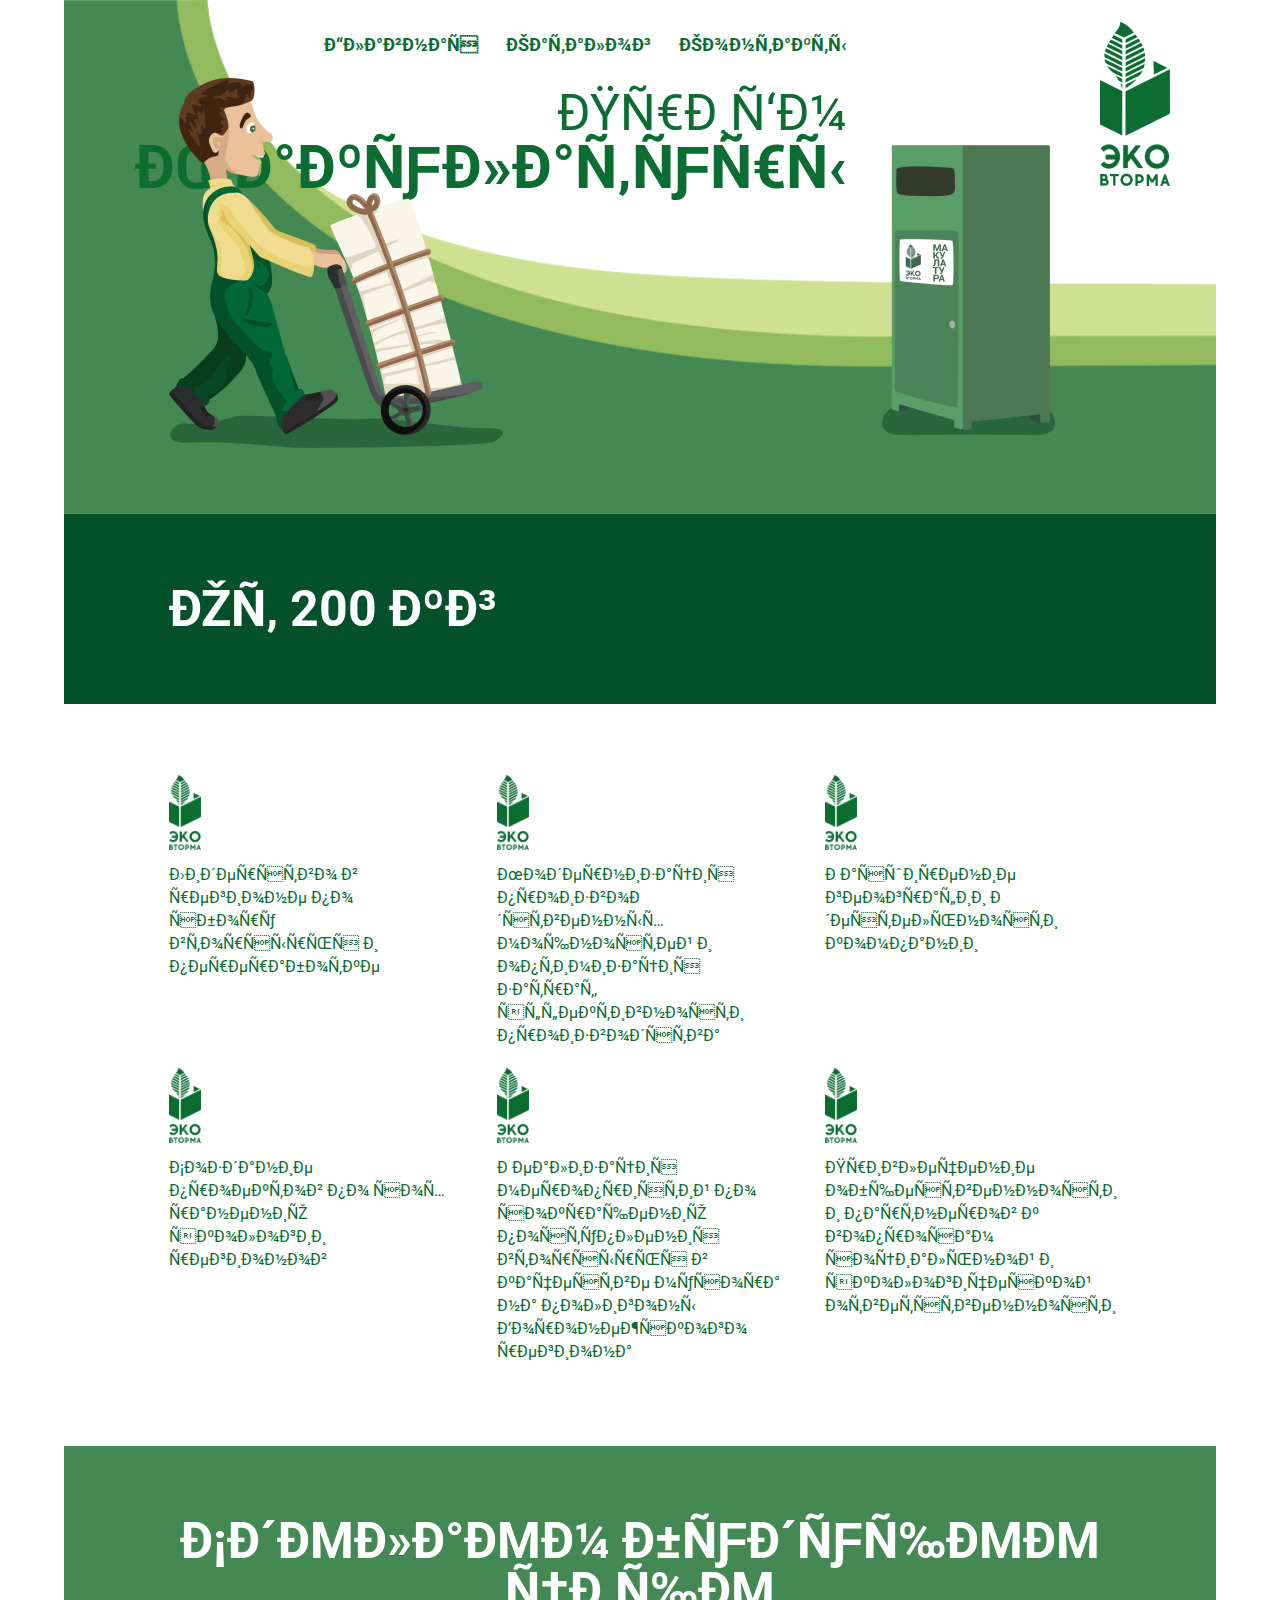
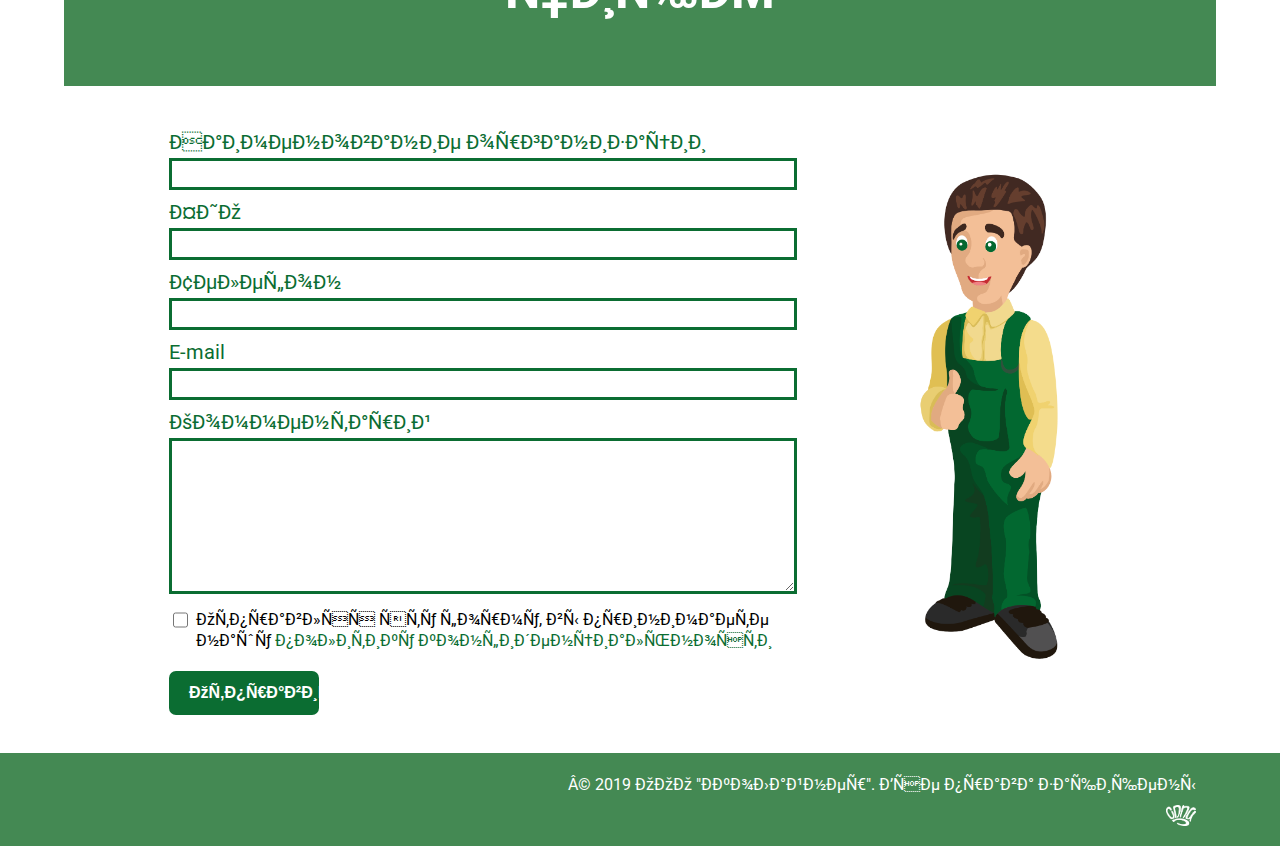
<file: index.html>
<!DOCTYPE html>
<html lang="ru">
<head>
    <!-- Yandex.Metrika counter -->
    <script type="text/javascript" >
        (function(m,e,t,r,i,k,a){m[i]=m[i]||function(){(m[i].a=m[i].a||[]).push(arguments)};
            m[i].l=1*new Date();k=e.createElement(t),a=e.getElementsByTagName(t)[0],k.async=1,k.src=r,a.parentNode.insertBefore(k,a)})
        (window, document, "script", "https://mc.yandex.ru/metrika/tag.js", "ym");

        ym(54671410, "init", {
            clickmap:true,
            trackLinks:true,
            accurateTrackBounce:true,
            webvisor:true
        });
    </script>
    <noscript><div><img src="https://mc.yandex.ru/watch/54671410" style="position:absolute; left:-9999px;" alt="" /></div></noscript>
    <!-- /Yandex.Metrika counter -->
    <!-- Global site tag (gtag.js) - Google Analytics -->
    <script async src="https://www.googletagmanager.com/gtag/js?id=UA-144954126-1"></script>
    <script>
        window.dataLayer = window.dataLayer || [];
        function gtag(){dataLayer.push(arguments);}
        gtag('js', new Date());

        gtag('config', 'UA-144954126-1');
    </script>

    <meta charset="UTF-8">
    <meta name="viewport" content="width=device-width, initial-scale=1.0">
    <meta http-equiv="X-UA-Compatible" content="ie=edge">
    <title>ЭКО Вторма</title>
    <link rel="shortcut icon" type="image/ico" href="img/favicon.ico"/>

	<link href="https://fonts.googleapis.com/css?family=Roboto:300,400,700&display=swap" rel="stylesheet">

    <link rel="stylesheet" href="css/reset.css">
    <link rel="stylesheet" href="css/style.css">
</head>
<body>
    <div class="container">
        <header class="header">
            <nav class="header-menu">
                <a href="index.html" class="header-menu__item">Главная</a>
                <!-- /.header-menu__item -->
                <a href="catalog.html" class="header-menu__item">Каталог</a>
                <!-- /.header-menu__item -->
                <a href="#" class="header-menu__item">Контакты</a>
                <!-- /.header-menu__item -->
            </nav>
            <!-- /.header-menu -->

            <h1 class="header__title">
                <span class="header__title_regular">Приём</span>
                <b class="header__title_bold">Макулатуры</b>
            </h1>
            <!-- /.header__title -->

            <a href="index.html" class="header__logo">
                <img src="img/logo.png" alt="ЭКО-Вторма">
            </a>

            <div class="header-img">
                <div class="header-img__man"></div>
                <!-- /.header-img__man -->
                <div class="header-img__box"></div>
                <!-- /.header-img__box -->
            </div>
            <!-- /.header-img -->
        </header>
        <!-- /.header -->

        <main>

            <section class="advantages">
                <h2 class="section-banner advantages-banner">
                    От 200 кг
                </h2>

                <div class="advantages-container">
                    <div class="advantages-item">
                        <img src="img/logo.png" alt="ЭКО-Вторма" class="advantages-item__logo">
                        <p class="advantages-item__text">
                            Лидерство в регионе по сбору вторсырья и переработке
                        </p>
                        <!-- /.advantages-item__text -->
                    </div>
                    <!-- /.advantages-item -->
                    <div class="advantages-item">
                        <img src="img/logo.png" alt="ЭКО-Вторма" class="advantages-item__logo">
                        <p class="advantages-item__text">
                            Модернизация производственных мощностей и оптимизация затрат, эффективности производства
                        </p>
                        <!-- /.advantages-item__text -->
                    </div>
                    <!-- /.advantages-item -->
                    <div class="advantages-item">
                        <img src="img/logo.png" alt="ЭКО-Вторма" class="advantages-item__logo">
                        <p class="advantages-item__text">
                            Расширение географии деятельности компании
                        </p>
                        <!-- /.advantages-item__text -->
                    </div>
                    <!-- /.advantages-item -->
                    <div class="advantages-item">
                        <img src="img/logo.png" alt="ЭКО-Вторма" class="advantages-item__logo">
                        <p class="advantages-item__text">
                            Создание проектов по сохранению экологии регионов
                        </p>
                        <!-- /.advantages-item__text -->
                    </div>
                    <!-- /.advantages-item -->
                    <div class="advantages-item">
                        <img src="img/logo.png" alt="ЭКО-Вторма" class="advantages-item__logo">
                        <p class="advantages-item__text">
                            Реализация мероприятий по сокращению поступления вторсырья в качестве мусора на полигоны Воронежского региона
                        </p>
                        <!-- /.advantages-item__text -->
                    </div>
                    <!-- /.advantages-item -->
                    <div class="advantages-item">
                        <img src="img/logo.png" alt="ЭКО-Вторма" class="advantages-item__logo">
                        <p class="advantages-item__text">
                            Привлечение общественности и партнеров к вопросам социальной и экологической ответственности
                        </p>
                        <!-- /.advantages-item__text -->
                    </div>
                    <!-- /.advantages-item -->
                </div>
                <!-- /.advantages__container -->
            </section>
            <!-- /.advantages -->


            <section class="request">
                <h2 class="section-banner request-banner">
                    Сделаем будущее чище
                </h2>

                <div class="request-container">
                    <form action="#" class="request-form">
                        <label for="organization" class="request-form__label">
                            Наименование организации
                        </label>
                        <!-- /.request-form__label -->
                        <input id="organization" name="organization" type="text" class="request-form__input">
                        <label for="full-name" class="request-form__label">
                            ФИО
                        </label>
                        <!-- /.request-form__label -->
                        <input id="full-name" name="full-name" type="text" class="request-form__input">
                        <label for="phone-number" class="request-form__label">
                            Телефон
                        </label>
                        <!-- /.request-form__label -->
                        <input id="phone-number" name="phone-number" type="tel" class="request-form__input" required>
                        <label for="e-mail" class="request-form__label">
                            E-mail
                        </label>
                        <!-- /.request-form__label -->
                        <input id="e-mail" name="e-mail" type="email" class="request-form__input">
                        <label for="comment" class="request-form__label">
                            Комментарий
                        </label>
                        <!-- /.request-form__label -->
                        <textarea id="comment" name="comment" type="text" class="request-form__input request-form__input__comment"></textarea>

                    
                        <label for="privacy-policy" name="privacy-policy" class="request-form__privacy-policy">
                            <input id="privacy-policy" type="checkbox" class="request-form__privacy-policy__checkbox" required>
                            <span>Отправляя эту форму, вы принимаете нашу <a href="privacy.html">политику конфиденциальности</a></span>
                        </label>
                        <!-- /.request-form__checkbox-label -->

                        <button class="button request-form__button" type="submit">Отправить</button>
                        <!-- /.button request-form__button -->
                    </form>
                    <!-- /.request-form -->

                    <div class="request__img"></div>
                    <!-- /.request__img -->
                </div>
                <!-- /.request-container -->
            </section>
            <!-- /.request -->
        </main>


    </div>
    <!-- /.container -->

    <footer class="footer">
        <div class="container">
            <p class="footer__text">
                © 2019 ООО "ЭкоЛайнер". Все права защищены
            </p>
            <!-- /.footer__text -->
            <a href="http://instagram.com/odna5ka" class="footer__link">

            </a> <!-- /.footer-link -->
            <div class="footer__logo"></div>
            <!-- /.footer__logo -->
        </div>
        <!-- /.container -->
    </footer>
    <!-- /.footer -->
    

    <script src="https://code.jquery.com/jquery-3.4.1.min.js" integrity="sha256-CSXorXvZcTkaix6Yvo6HppcZGetbYMGWSFlBw8HfCJo=" crossorigin="anonymous"></script>

    
    <script src="js/script.js"></script>
</body>
</html>
</file>
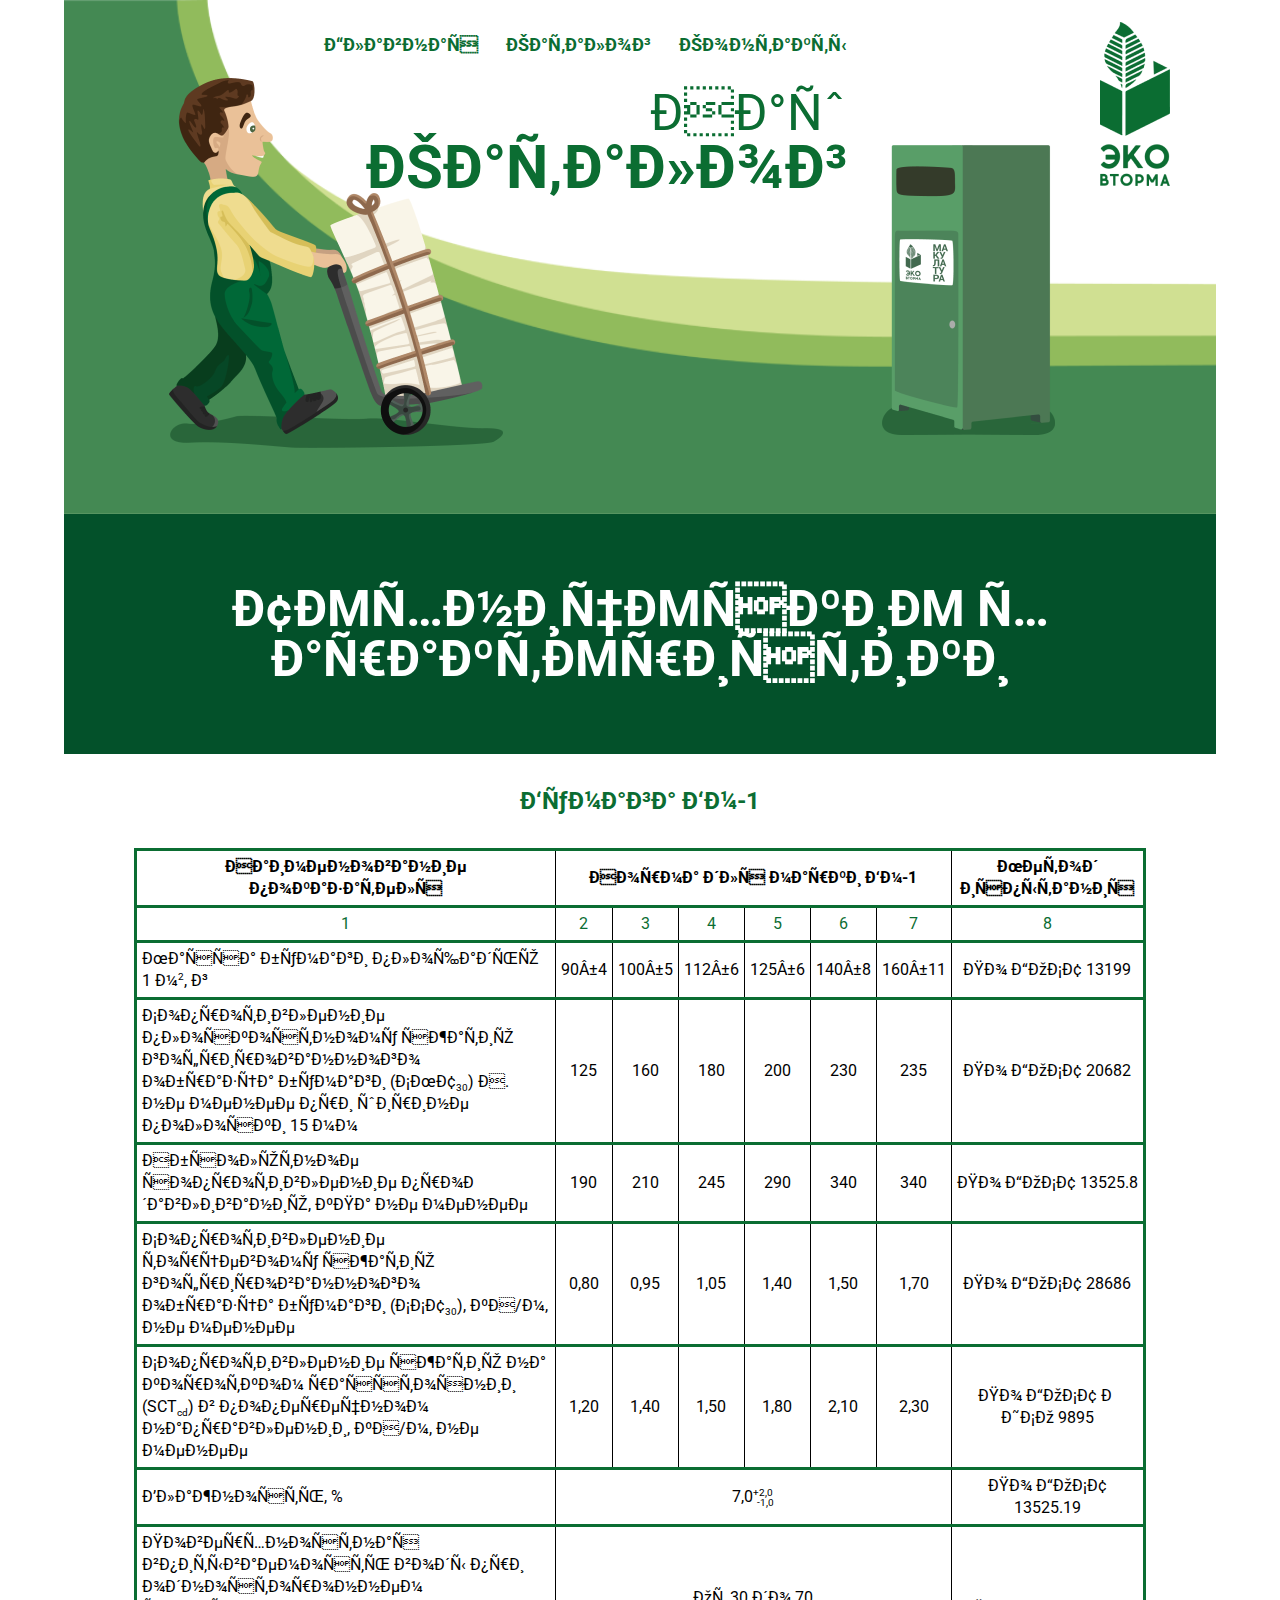
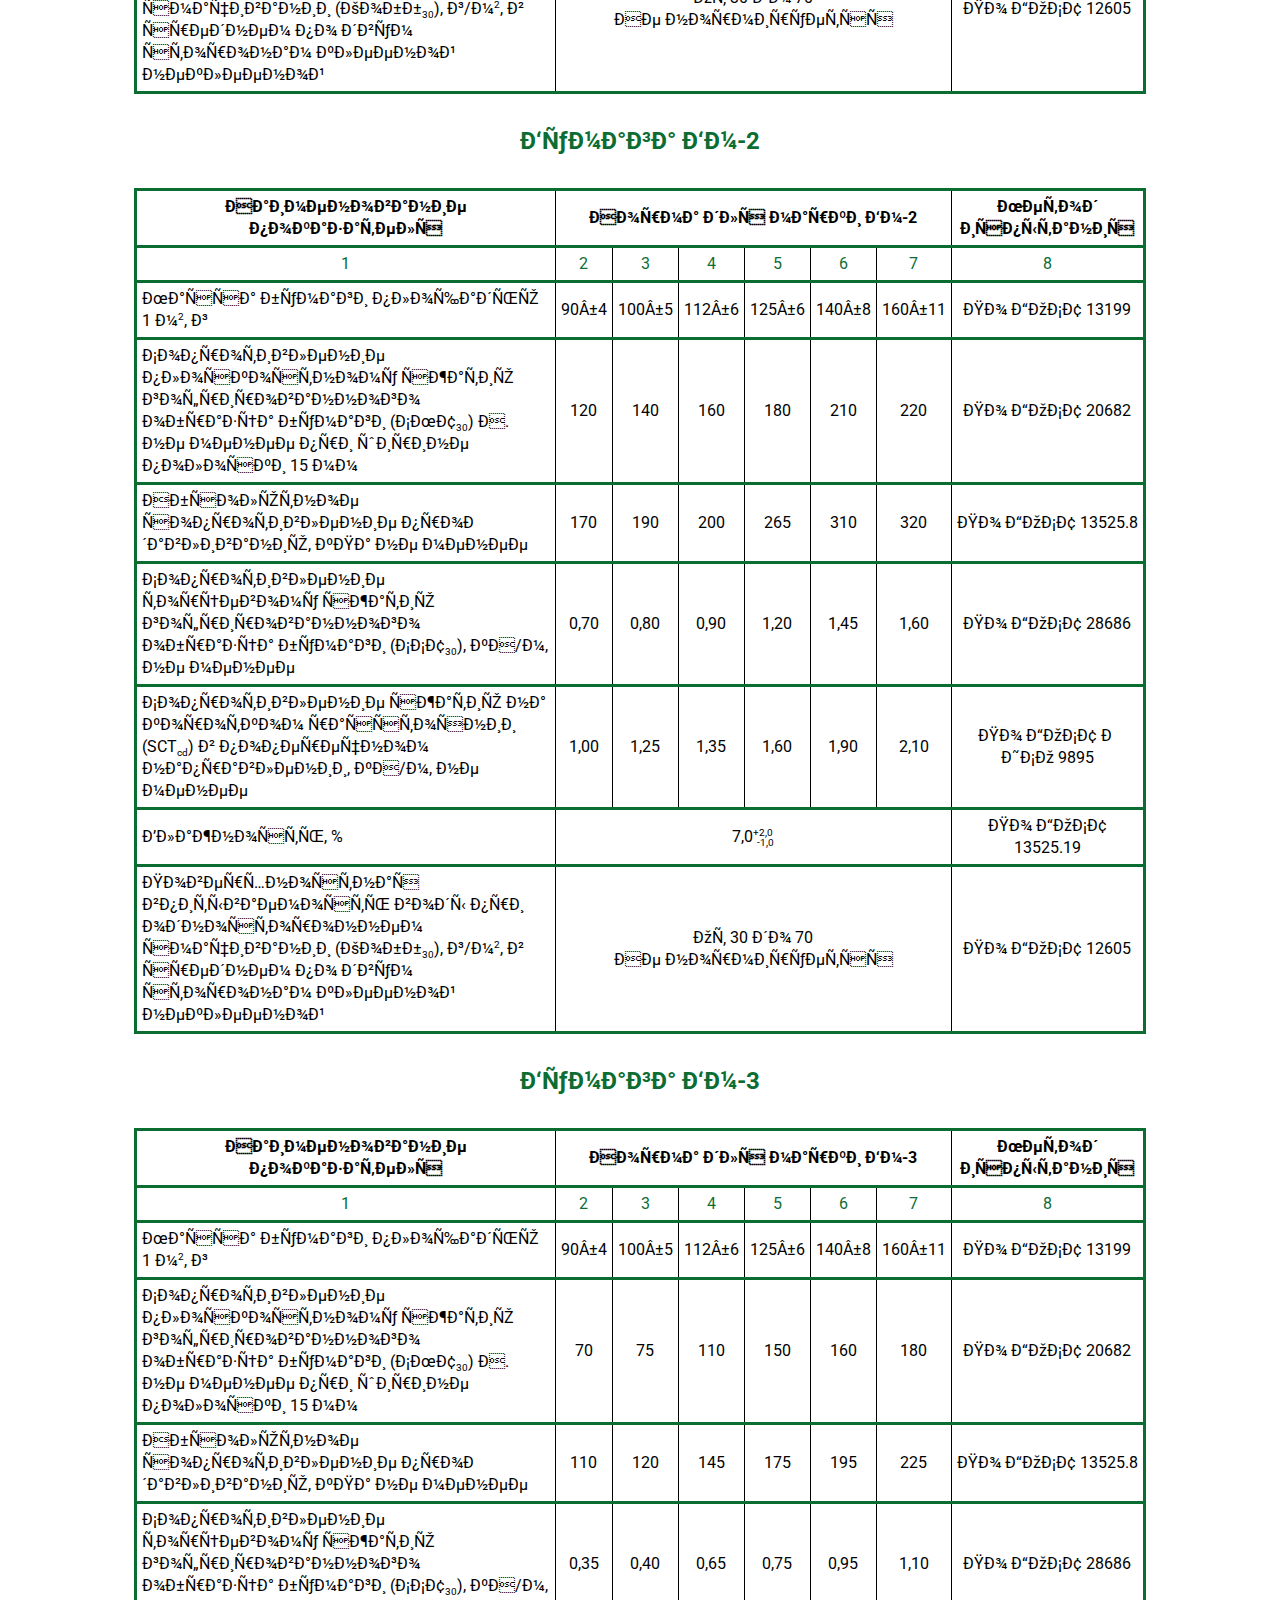
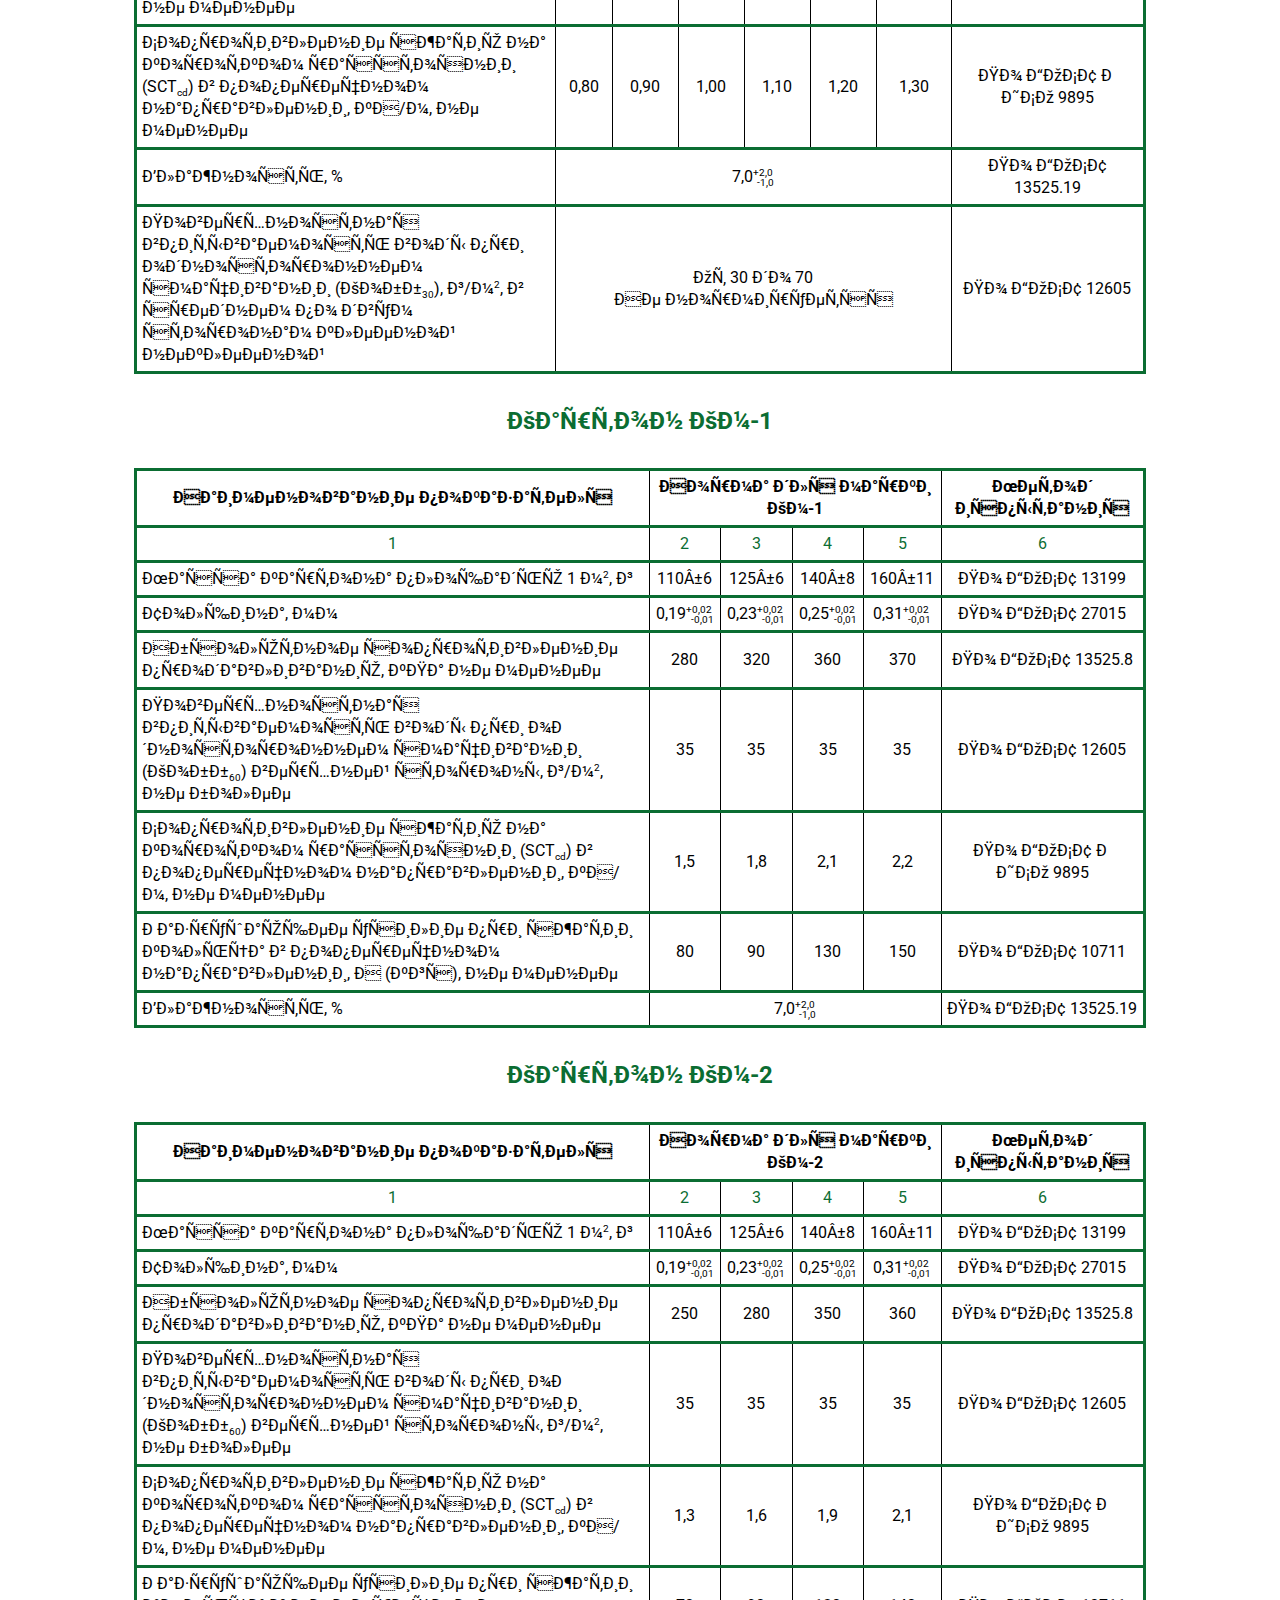
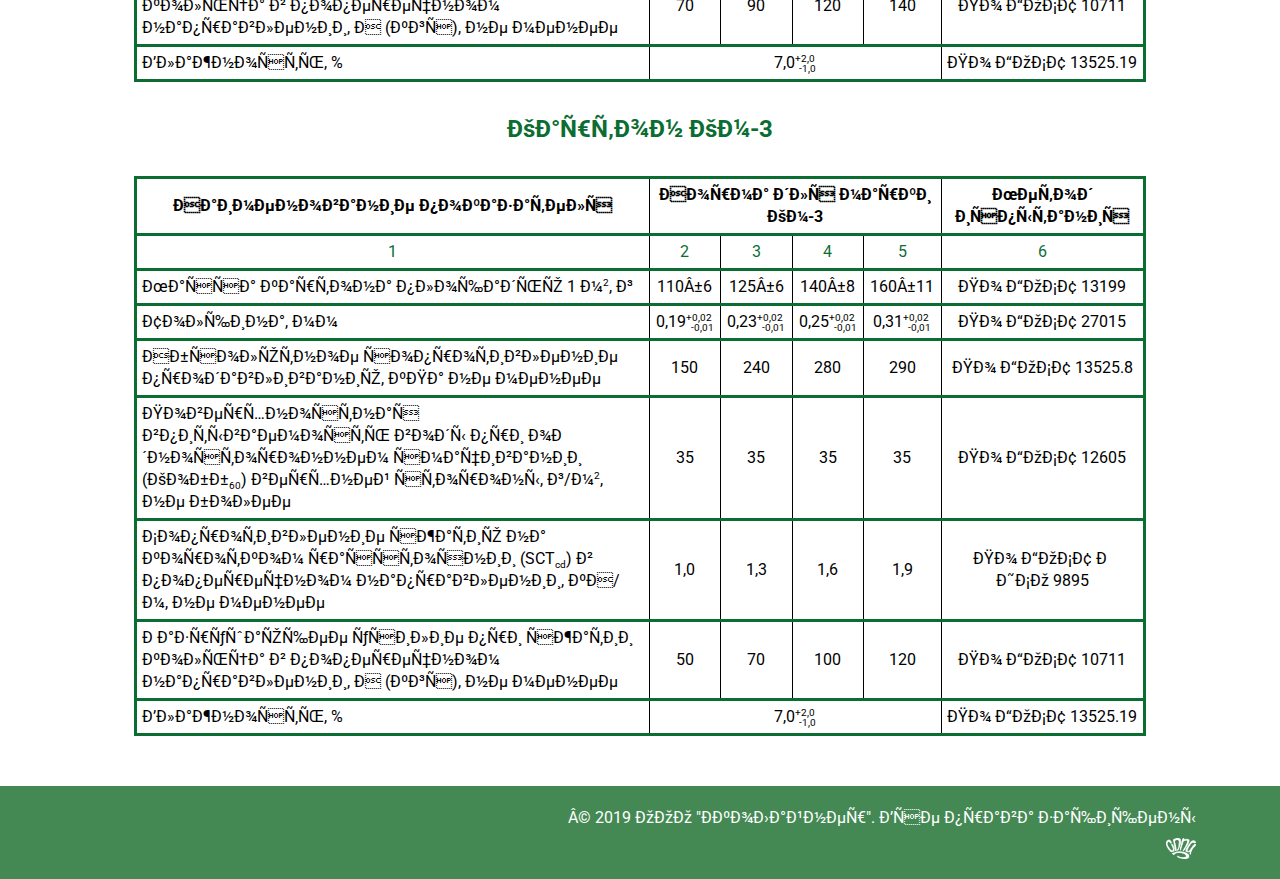
<file: catalog.html>
<!DOCTYPE html>
<html lang="ru">
<head>
<!-- Yandex.Metrika counter -->
    <script type="text/javascript" >
        (function(m,e,t,r,i,k,a){m[i]=m[i]||function(){(m[i].a=m[i].a||[]).push(arguments)};
            m[i].l=1*new Date();k=e.createElement(t),a=e.getElementsByTagName(t)[0],k.async=1,k.src=r,a.parentNode.insertBefore(k,a)})
        (window, document, "script", "https://mc.yandex.ru/metrika/tag.js", "ym");

        ym(54671410, "init", {
            clickmap:true,
            trackLinks:true,
            accurateTrackBounce:true,
            webvisor:true
        });
    </script>
    <noscript><div><img src="https://mc.yandex.ru/watch/54671410" style="position:absolute; left:-9999px;" alt="" /></div></noscript>
    <!-- /Yandex.Metrika counter -->
    <!-- Global site tag (gtag.js) - Google Analytics -->
    <script async src="https://www.googletagmanager.com/gtag/js?id=UA-144954126-1"></script>
    <script>
        window.dataLayer = window.dataLayer || [];
        function gtag(){dataLayer.push(arguments);}
        gtag('js', new Date());

        gtag('config', 'UA-144954126-1');
    </script>

    <meta charset="UTF-8">
    <meta name="viewport" content="width=device-width, initial-scale=1.0">
    <meta http-equiv="X-UA-Compatible" content="ie=edge">
    <title>Каталог - ЭКО Вторма</title>
    <link rel="shortcut icon" type="image/ico" href="img/favicon.ico"/>

	<link href="https://fonts.googleapis.com/css?family=Roboto:300,400,700&display=swap" rel="stylesheet">

    <link rel="stylesheet" href="css/reset.css">
    <link rel="stylesheet" href="css/style.css">
</head>
<body>
    <div class="container">
        <header class="header">
            <nav class="header-menu">
                <a href="index.html" class="header-menu__item">Главная</a>
                <!-- /.header-menu__item -->
                <a href="catalog.html" class="header-menu__item">Каталог</a>
                <!-- /.header-menu__item -->
                <a href="#" class="header-menu__item">Контакты</a>
                <!-- /.header-menu__item -->
            </nav>
            <!-- /.header-menu -->

            <h1 class="header__title">
                <span class="header__title_regular">Наш</span>
                <b class="header__title_bold">Каталог</b>
            </h1>
            <!-- /.header__title -->

            <a href="index.html" class="header__logo">
                <img src="img/logo.png" alt="ЭКО-Вторма">
            </a>

            <div class="header-img">
                <div class="header-img__man"></div>
                <!-- /.header-img__man -->
                <div class="header-img__box"></div>
                <!-- /.header-img__box -->
            </div>
            <!-- /.header-img -->
        </header>
        <!-- /.header -->

        <main>

            <article class="catalog">
                
                <h2 class="section-banner catalog-banner">
                    Технические характеристики
                </h2>
                    
                <div class="catalog-container">
                    <h3 class="article__subtitle">Бумага Бм-1</h3>
                    <table class="catalog-table">
                    <tr scope="col">
                    <th class="catalog-table__col-name">Наименование показателя</th>
                    <th class="catalog-table__col-name" scope="col" colspan="6">Норма для марки Бм-1</th>
                    <th class="catalog-table__col-name" scope="col">Метод испытания</th>
                    </tr>
                    <tr>
                    <td class="catalog-table__col-numbers">1</td>
                    <td class="catalog-table__col-numbers">2</td>
                    <td class="catalog-table__col-numbers">3</td>
                    <td class="catalog-table__col-numbers">4</td>
                    <td class="catalog-table__col-numbers">5</td>
                    <td class="catalog-table__col-numbers">6</td>
                    <td class="catalog-table__col-numbers">7</td>
                    <td class="catalog-table__col-numbers">8</td>
                    </tr>
                    <tr>
                    <td class="catalog-table__row-name">Масса бумаги площадью 1 м<sup>2</sup>, г</td>
                    <td class="catalog-table__value">90±4</td>
                    <td class="catalog-table__value">100±5</td>
                    <td class="catalog-table__value">112±6</td>
                    <td class="catalog-table__value">125±6</td>
                    <td class="catalog-table__value">140±8</td>
                    <td class="catalog-table__value">160±11</td>
                    <td class="catalog-table__value">По ГОСТ 13199</td>
                    </tr>
                    <tr>
                    <td class="catalog-table__row-name">Сопротивление плоскостному сжатию гофрированного образца бумаги (СМТ<sub>30</sub>) Н. не менее при ширине полоски 15 мм</td>
                    <td class="catalog-table__value">125</td>
                    <td class="catalog-table__value">160</td>
                    <td class="catalog-table__value">180</td>
                    <td class="catalog-table__value">200</td>
                    <td class="catalog-table__value">230</td>
                    <td class="catalog-table__value">235</td>
                    <td class="catalog-table__value">По&nbsp;ГОСТ 20682</td>
                    </tr>
                    <tr>
                    <td class="catalog-table__row-name">Абсолютное сопротивление продавливанию, кПа не менее</td>
                    <td class="catalog-table__value">190</td>
                    <td class="catalog-table__value">210</td>
                    <td class="catalog-table__value">245</td>
                    <td class="catalog-table__value">290</td>
                    <td class="catalog-table__value">340</td>
                    <td class="catalog-table__value">340</td>
                    <td class="catalog-table__value">По&nbsp;ГОСТ 13525.8</td>
                    </tr>
                    <tr>
                    <td class="catalog-table__row-name">Сопротивление торцевому сжатию гофрированного образца бумаги (ССТ<sub>30</sub>), кН/м, не менее</td>
                    <td class="catalog-table__value">0,80</td>
                    <td class="catalog-table__value">0,95</td>
                    <td class="catalog-table__value">1,05</td>
                    <td class="catalog-table__value">1,40</td>
                    <td class="catalog-table__value">1,50</td>
                    <td class="catalog-table__value">1,70</td>
                    <td class="catalog-table__value">По ГОСТ 28686</td>
                    </tr>
                    <tr>
                    <td class="catalog-table__row-name">Сопротивление сжатию на коротком расстоянии (SCT<sub>cd</sub>) в поперечном направлении, кН/м, не менее</td>
                    <td class="catalog-table__value">1,20</td>
                    <td class="catalog-table__value">1,40</td>
                    <td class="catalog-table__value">1,50</td>
                    <td class="catalog-table__value">1,80</td>
                    <td class="catalog-table__value">2,10</td>
                    <td class="catalog-table__value">2,30</td>
                    <td class="catalog-table__value">По&nbsp;ГОСТ Р ИСО 9895</td>
                    </tr>
                    <tr>
                    <td class="catalog-table__row-name">Влажность, %</td>
                    <td class="catalog-table__value" colspan="6">7,0<sup>+2,0</sup><sub class="sub_transform">-1,0</sub></td>
                    <td class="catalog-table__value">
                    <p>По ГОСТ 13525.19</p>
                    </td>
                    </tr>
                    <tr>
                    <td class="catalog-table__row-name">
                    <p>Поверхностная впитываемость воды при одностороннем смачивании (Кобб<sub>30</sub>), г/м<sup>2</sup>, в среднем по двум сторонам клееной неклееной</p>
                    </td>
                    <td class="catalog-table__value" colspan="6">
                    <p>От 30 до 70</p>
                    Не нормируется</td>
                    <td class="catalog-table__value">По&nbsp;ГОСТ 12605</td>
                    </tr>
                    </table>
                    
                    <h3 class="article__subtitle">Бумага Бм-2</h3>
                    <table class="catalog-table">
                    <tr scope="col">
                    <th class="catalog-table__col-name">Наименование показателя</th>
                    <th class="catalog-table__col-name" scope="col" colspan="6">Норма для марки Бм-2</th>
                    <th class="catalog-table__col-name" scope="col">Метод испытания</th>
                    </tr>
                    <tr>
                    <td class="catalog-table__col-numbers">1</td>
                    <td class="catalog-table__col-numbers">2</td>
                    <td class="catalog-table__col-numbers">3</td>
                    <td class="catalog-table__col-numbers">4</td>
                    <td class="catalog-table__col-numbers">5</td>
                    <td class="catalog-table__col-numbers">6</td>
                    <td class="catalog-table__col-numbers">7</td>
                    <td class="catalog-table__col-numbers">8</td>
                    </tr>
                    <tr>
                    <td class="catalog-table__row-name">Масса бумаги площадью 1 м<sup>2</sup>, г</td>
                    <td class="catalog-table__value">90±4</td>
                    <td class="catalog-table__value">100±5</td>
                    <td class="catalog-table__value">112±6</td>
                    <td class="catalog-table__value">125±6</td>
                    <td class="catalog-table__value">140±8</td>
                    <td class="catalog-table__value">160±11</td>
                    <td class="catalog-table__value">По ГОСТ 13199</td>
                    </tr>
                    <tr>
                    <td class="catalog-table__row-name">Сопротивление плоскостному сжатию гофрированного образца бумаги (СМТ<sub>30</sub>) Н. не менее при ширине полоски 15 мм</td>
                    <td class="catalog-table__value">120</td>
                    <td class="catalog-table__value">140</td>
                    <td class="catalog-table__value">160</td>
                    <td class="catalog-table__value">180</td>
                    <td class="catalog-table__value">210</td>
                    <td class="catalog-table__value">220</td>
                    <td class="catalog-table__value">По&nbsp;ГОСТ 20682</td>
                    </tr>
                    <tr>
                    <td class="catalog-table__row-name">Абсолютное сопротивление продавливанию, кПа не менее</td>
                    <td class="catalog-table__value">170</td>
                    <td class="catalog-table__value">190</td>
                    <td class="catalog-table__value">200</td>
                    <td class="catalog-table__value">265</td>
                    <td class="catalog-table__value">310</td>
                    <td class="catalog-table__value">320</td>
                    <td class="catalog-table__value">По&nbsp;ГОСТ 13525.8</td>
                    </tr>
                    <tr>
                    <td class="catalog-table__row-name">Сопротивление торцевому сжатию гофрированного образца бумаги (ССТ<sub>30</sub>), кН/м, не менее</td>
                    <td class="catalog-table__value">0,70</td>
                    <td class="catalog-table__value">0,80</td>
                    <td class="catalog-table__value">0,90</td>
                    <td class="catalog-table__value">1,20</td>
                    <td class="catalog-table__value">1,45</td>
                    <td class="catalog-table__value">1,60</td>
                    <td class="catalog-table__value">По ГОСТ 28686</td>
                    </tr>
                    <tr>
                    <td class="catalog-table__row-name">Сопротивление сжатию на коротком расстоянии (SCT<sub>cd</sub>) в поперечном направлении, кН/м, не менее</td>
                    <td class="catalog-table__value">1,00</td>
                    <td class="catalog-table__value">1,25</td>
                    <td class="catalog-table__value">1,35</td>
                    <td class="catalog-table__value">1,60</td>
                    <td class="catalog-table__value">1,90</td>
                    <td class="catalog-table__value">2,10</td>
                    <td class="catalog-table__value">По&nbsp;ГОСТ Р ИСО 9895</td>
                    </tr>
                    <tr>
                    <td class="catalog-table__row-name">Влажность, %</td>
                    <td class="catalog-table__value" colspan="6">7,0<sup>+2,0</sup><sub class="sub_transform">-1,0</sub></td>
                    <td class="catalog-table__value">
                    <p>По ГОСТ 13525.19</p>
                    </td>
                    </tr>
                    <tr>
                    <td class="catalog-table__row-name">
                    <p>Поверхностная впитываемость воды при одностороннем смачивании (Кобб<sub>30</sub>), г/м<sup>2</sup>, в среднем по двум сторонам клееной неклееной</p>
                    </td>
                    <td class="catalog-table__value" colspan="6">
                    <p>От 30 до 70</p>
                    Не нормируется</td>
                    <td class="catalog-table__value">По&nbsp;ГОСТ 12605</td>
                    </tr>
                    </table>
                    
                    <h3 class="article__subtitle">Бумага Бм-3</h3>
                    <table class="catalog-table">
                    <tr scope="col">
                    <th class="catalog-table__col-name">Наименование показателя</th>
                    <th class="catalog-table__col-name" scope="col" colspan="6">Норма для марки Бм-3</th>
                    <th class="catalog-table__col-name" scope="col">Метод испытания</th>
                    </tr>
                    <tr>
                    <td class="catalog-table__col-numbers">1</td>
                    <td class="catalog-table__col-numbers">2</td>
                    <td class="catalog-table__col-numbers">3</td>
                    <td class="catalog-table__col-numbers">4</td>
                    <td class="catalog-table__col-numbers">5</td>
                    <td class="catalog-table__col-numbers">6</td>
                    <td class="catalog-table__col-numbers">7</td>
                    <td class="catalog-table__col-numbers">8</td>
                    </tr>
                    <tr>
                    <td class="catalog-table__row-name">Масса бумаги площадью 1 м<sup>2</sup>, г</td>
                    <td class="catalog-table__value">90±4</td>
                    <td class="catalog-table__value">100±5</td>
                    <td class="catalog-table__value">112±6</td>
                    <td class="catalog-table__value">125±6</td>
                    <td class="catalog-table__value">140±8</td>
                    <td class="catalog-table__value">160±11</td>
                    <td class="catalog-table__value">По ГОСТ 13199</td>
                    </tr>
                    <tr>
                    <td class="catalog-table__row-name">Сопротивление плоскостному сжатию гофрированного образца бумаги (СМТ<sub>30</sub>) Н. не менее при ширине полоски 15 мм</td>
                    <td class="catalog-table__value">70</td>
                    <td class="catalog-table__value">75</td>
                    <td class="catalog-table__value">110</td>
                    <td class="catalog-table__value">150</td>
                    <td class="catalog-table__value">160</td>
                    <td class="catalog-table__value">180</td>
                    <td class="catalog-table__value">По&nbsp;ГОСТ 20682</td>
                    </tr>
                    <tr>
                    <td class="catalog-table__row-name">Абсолютное сопротивление продавливанию, кПа не менее</td>
                    <td class="catalog-table__value">110</td>
                    <td class="catalog-table__value">120</td>
                    <td class="catalog-table__value">145</td>
                    <td class="catalog-table__value">175</td>
                    <td class="catalog-table__value">195</td>
                    <td class="catalog-table__value">225</td>
                    <td class="catalog-table__value">По&nbsp;ГОСТ 13525.8</td>
                    </tr>
                    <tr>
                    <td class="catalog-table__row-name">Сопротивление торцевому сжатию гофрированного образца бумаги (ССТ<sub>30</sub>), кН/м, не менее</td>
                    <td class="catalog-table__value">0,35</td>
                    <td class="catalog-table__value">0,40</td>
                    <td class="catalog-table__value">0,65</td>
                    <td class="catalog-table__value">0,75</td>
                    <td class="catalog-table__value">0,95</td>
                    <td class="catalog-table__value">1,10</td>
                    <td class="catalog-table__value">По ГОСТ 28686</td>
                    </tr>
                    <tr>
                    <td class="catalog-table__row-name">Сопротивление сжатию на коротком расстоянии (SCT<sub>cd</sub>) в поперечном направлении, кН/м, не менее</td>
                    <td class="catalog-table__value">0,80</td>
                    <td class="catalog-table__value">0,90</td>
                    <td class="catalog-table__value">1,00</td>
                    <td class="catalog-table__value">1,10</td>
                    <td class="catalog-table__value">1,20</td>
                    <td class="catalog-table__value">1,30</td>
                    <td class="catalog-table__value">По&nbsp;ГОСТ Р ИСО 9895</td>
                    </tr>
                    <tr>
                    <td class="catalog-table__row-name">Влажность, %</td>
                    <td class="catalog-table__value" colspan="6">7,0<sup>+2,0</sup><sub class="sub_transform">-1,0</sub></td>
                    <td class="catalog-table__value">
                    <p>По ГОСТ 13525.19</p>
                    </td>
                    </tr>
                    <tr>
                    <td class="catalog-table__row-name">
                    <p>Поверхностная впитываемость воды при одностороннем смачивании (Кобб<sub>30</sub>), г/м<sup>2</sup>, в среднем по двум сторонам клееной неклееной</p>
                    </td>
                    <td class="catalog-table__value" colspan="6">
                    <p>От 30 до 70</p>
                    Не нормируется</td>
                    <td class="catalog-table__value">По&nbsp;ГОСТ 12605</td>
                    </tr>
                    </table>
                    
                    <h3 class="article__subtitle">Картон Км-1</h3>
                    <table class="catalog-table">
                    <tr scope="col">
                    <th class="catalog-table__col-name">Наименование показателя</th>
                    <th class="catalog-table__col-name" scope="col" colspan="4">Норма для марки Км-1</th>
                    <th class="catalog-table__col-name" scope="col">Метод испытания</th>
                    </tr>
                    <tr>
                    <td class="catalog-table__col-numbers">1</td>
                    <td class="catalog-table__col-numbers">2</td>
                    <td class="catalog-table__col-numbers">3</td>
                    <td class="catalog-table__col-numbers">4</td>
                    <td class="catalog-table__col-numbers">5</td>
                    <td class="catalog-table__col-numbers">6</td>
                    </tr>
                    <tr>
                    <td class="catalog-table__row-name">Масса картона&nbsp;площадью 1 м<sup>2</sup>, г</td>
                    <td class="catalog-table__value">110±6</td>
                    <td class="catalog-table__value">125±6</td>
                    <td class="catalog-table__value">140±8</td>
                    <td class="catalog-table__value">160±11</td>
                    <td class="catalog-table__value">По ГОСТ 13199</td>
                    </tr>
                    <tr>
                    <td class="catalog-table__row-name">Толщина, мм</td>
                    <td class="catalog-table__value">0,19<sup>+0,02</sup><sub class="sub_transform-2">-0,01</sub></td>
                    <td class="catalog-table__value">0,23<sup>+0,02</sup><sub class="sub_transform-2">-0,01</sub></td>
                    <td class="catalog-table__value">0,25<sup>+0,02</sup><sub class="sub_transform-2">-0,01</sub></td>
                    <td class="catalog-table__value">0,31<sup>+0,02</sup><sub class="sub_transform-2">-0,01</sub></td>
                    <td class="catalog-table__value">По&nbsp;ГОСТ 27015</td>
                    </tr>
                    <tr>
                    <td class="catalog-table__row-name">Абсолютное сопротивление продавливанию, кПа не менее</td>
                    <td class="catalog-table__value">280</td>
                    <td class="catalog-table__value">320</td>
                    <td class="catalog-table__value">360</td>
                    <td class="catalog-table__value">370</td>
                    <td class="catalog-table__value">По&nbsp;ГОСТ 13525.8</td>
                    </tr>
                    <tr>
                    <td class="catalog-table__row-name">Поверхностная впитываемость воды при одностороннем смачивании (Кобб<sub>60</sub>) верхней стороны, г/м<sup>2</sup>, не более</td>
                    <td class="catalog-table__value">35</td>
                    <td class="catalog-table__value">35</td>
                    <td class="catalog-table__value">35</td>
                    <td class="catalog-table__value">35</td>
                    <td class="catalog-table__value">По ГОСТ 12605</td>
                    </tr>
                    <tr>
                    <td class="catalog-table__row-name">Сопротивление сжатию на коротком расстоянии (SCT<sub>cd</sub>) в поперечном направлении, кН/м, не менее</td>
                    <td class="catalog-table__value">1,5</td>
                    <td class="catalog-table__value">1,8</td>
                    <td class="catalog-table__value">2,1</td>
                    <td class="catalog-table__value">2,2</td>
                    <td class="catalog-table__value">По&nbsp;ГОСТ Р ИСО 9895</td>
                    </tr>
                    <tr>
                    <td class="catalog-table__row-name">Разрушающее усилие при сжатии кольца в поперечном направлении, Н (кгс), не менее</td>
                    <td class="catalog-table__value">80</td>
                    <td class="catalog-table__value">90</td>
                    <td class="catalog-table__value">130</td>
                    <td class="catalog-table__value">150</td>
                    <td class="catalog-table__value">По&nbsp;ГОСТ 10711</td>
                    </tr>
                    <tr>
                    <td class="catalog-table__row-name">Влажность, %</td>
                    <td class="catalog-table__value" colspan="4">7,0<sup>+2,0</sup><sub class="sub_transform">-1,0</sub></td>
                    <td class="catalog-table__value">
                    <p>По ГОСТ 13525.19</p>
                    </td>
                    </tr>
                    </table>
                    
                    <h3 class="article__subtitle">Картон Км-2</h3>
                    <table class="catalog-table">
                    <tr scope="col">
                    <th class="catalog-table__col-name">Наименование показателя</th>
                    <th class="catalog-table__col-name" scope="col" colspan="4">Норма для марки Км-2</th>
                    <th class="catalog-table__col-name" scope="col">Метод испытания</th>
                    </tr>
                    <tr>
                    <td class="catalog-table__col-numbers">1</td>
                    <td class="catalog-table__col-numbers">2</td>
                    <td class="catalog-table__col-numbers">3</td>
                    <td class="catalog-table__col-numbers">4</td>
                    <td class="catalog-table__col-numbers">5</td>
                    <td class="catalog-table__col-numbers">6</td>
                    </tr>
                    <tr>
                    <td class="catalog-table__row-name">Масса картона&nbsp;площадью 1 м<sup>2</sup>, г</td>
                    <td class="catalog-table__value">110±6</td>
                    <td class="catalog-table__value">125±6</td>
                    <td class="catalog-table__value">140±8</td>
                    <td class="catalog-table__value">160±11</td>
                    <td class="catalog-table__value">По ГОСТ 13199</td>
                    </tr>
                    <tr>
                    <td class="catalog-table__row-name">Толщина, мм</td>
                    <td class="catalog-table__value">0,19<sup>+0,02</sup><sub class="sub_transform-2">-0,01</sub></td>
                    <td class="catalog-table__value">0,23<sup>+0,02</sup><sub class="sub_transform-2">-0,01</sub></td>
                    <td class="catalog-table__value">0,25<sup>+0,02</sup><sub class="sub_transform-2">-0,01</sub></td>
                    <td class="catalog-table__value">0,31<sup>+0,02</sup><sub class="sub_transform-2">-0,01</sub></td>
                    <td class="catalog-table__value">По&nbsp;ГОСТ 27015</td>
                    </tr>
                    <tr>
                    <td class="catalog-table__row-name">Абсолютное сопротивление продавливанию, кПа не менее</td>
                    <td class="catalog-table__value">250</td>
                    <td class="catalog-table__value">280</td>
                    <td class="catalog-table__value">350</td>
                    <td class="catalog-table__value">360</td>
                    <td class="catalog-table__value">По&nbsp;ГОСТ 13525.8</td>
                    </tr>
                    <tr>
                    <td class="catalog-table__row-name">Поверхностная впитываемость воды при одностороннем смачивании (Кобб<sub>60</sub>) верхней стороны, г/м<sup>2</sup>, не более</td>
                    <td class="catalog-table__value">35</td>
                    <td class="catalog-table__value">35</td>
                    <td class="catalog-table__value">35</td>
                    <td class="catalog-table__value">35</td>
                    <td class="catalog-table__value">По ГОСТ 12605</td>
                    </tr>
                    <tr>
                    <td class="catalog-table__row-name">Сопротивление сжатию на коротком расстоянии (SCT<sub>cd</sub>) в поперечном направлении, кН/м, не менее</td>
                    <td class="catalog-table__value">1,3</td>
                    <td class="catalog-table__value">1,6</td>
                    <td class="catalog-table__value">1,9</td>
                    <td class="catalog-table__value">2,1</td>
                    <td class="catalog-table__value">По&nbsp;ГОСТ Р ИСО 9895</td>
                    </tr>
                    <tr>
                    <td class="catalog-table__row-name">Разрушающее усилие при сжатии кольца в поперечном направлении, Н (кгс), не менее</td>
                    <td class="catalog-table__value">70</td>
                    <td class="catalog-table__value">90</td>
                    <td class="catalog-table__value">120</td>
                    <td class="catalog-table__value">140</td>
                    <td class="catalog-table__value">По&nbsp;ГОСТ 10711</td>
                    </tr>
                    <tr>
                    <td class="catalog-table__row-name">Влажность, %</td>
                    <td class="catalog-table__value" colspan="4">7,0<sup>+2,0</sup><sub class="sub_transform">-1,0</sub></td>
                    <td class="catalog-table__value">
                    <p>По ГОСТ 13525.19</p>
                    </td>
                    </tr>
                    </table>

                    <h3 class="article__subtitle">Картон Км-3</h3>
                    <table class="catalog-table">
                    <tr scope="col">
                    <th class="catalog-table__col-name">Наименование показателя</th>
                    <th class="catalog-table__col-name" scope="col" colspan="4">Норма для марки Км-3</th>
                    <th class="catalog-table__col-name" scope="col">Метод испытания</th>
                    </tr>
                    <tr>
                    <td class="catalog-table__col-numbers">1</td>
                    <td class="catalog-table__col-numbers">2</td>
                    <td class="catalog-table__col-numbers">3</td>
                    <td class="catalog-table__col-numbers">4</td>
                    <td class="catalog-table__col-numbers">5</td>
                    <td class="catalog-table__col-numbers">6</td>
                    </tr>
                    <tr>
                    <td class="catalog-table__row-name">Масса картона&nbsp;площадью 1 м<sup>2</sup>, г</td>
                    <td class="catalog-table__value">110±6</td>
                    <td class="catalog-table__value">125±6</td>
                    <td class="catalog-table__value">140±8</td>
                    <td class="catalog-table__value">160±11</td>
                    <td class="catalog-table__value">По ГОСТ 13199</td>
                    </tr>
                    <tr>
                    <td class="catalog-table__row-name">Толщина, мм</td>
                    <td class="catalog-table__value">0,19<sup>+0,02</sup><sub class="sub_transform-2">-0,01</sub></td>
                    <td class="catalog-table__value">0,23<sup>+0,02</sup><sub class="sub_transform-2">-0,01</sub></td>
                    <td class="catalog-table__value">0,25<sup>+0,02</sup><sub class="sub_transform-2">-0,01</sub></td>
                    <td class="catalog-table__value">0,31<sup>+0,02</sup><sub class="sub_transform-2">-0,01</sub></td>
                    <td class="catalog-table__value">По&nbsp;ГОСТ 27015</td>
                    </tr>
                    <tr>
                    <td class="catalog-table__row-name">Абсолютное сопротивление продавливанию, кПа не менее</td>
                    <td class="catalog-table__value">150</td>
                    <td class="catalog-table__value">240</td>
                    <td class="catalog-table__value">280</td>
                    <td class="catalog-table__value">290</td>
                    <td class="catalog-table__value">По&nbsp;ГОСТ 13525.8</td>
                    </tr>
                    <tr>
                    <td class="catalog-table__row-name">Поверхностная впитываемость воды при одностороннем смачивании (Кобб<sub>60</sub>) верхней стороны, г/м<sup>2</sup>, не более</td>
                    <td class="catalog-table__value">35</td>
                    <td class="catalog-table__value">35</td>
                    <td class="catalog-table__value">35</td>
                    <td class="catalog-table__value">35</td>
                    <td class="catalog-table__value">По ГОСТ 12605</td>
                    </tr>
                    <tr>
                    <td class="catalog-table__row-name">Сопротивление сжатию на коротком расстоянии (SCT<sub>cd</sub>) в поперечном направлении, кН/м, не менее</td>
                    <td class="catalog-table__value">1,0</td>
                    <td class="catalog-table__value">1,3</td>
                    <td class="catalog-table__value">1,6</td>
                    <td class="catalog-table__value">1,9</td>
                    <td class="catalog-table__value">По&nbsp;ГОСТ Р ИСО 9895</td>
                    </tr>
                    <tr>
                    <td class="catalog-table__row-name">Разрушающее усилие при сжатии кольца в поперечном направлении, Н (кгс), не менее</td>
                    <td class="catalog-table__value">50</td>
                    <td class="catalog-table__value">70</td>
                    <td class="catalog-table__value">100</td>
                    <td class="catalog-table__value">120</td>
                    <td class="catalog-table__value">По&nbsp;ГОСТ 10711</td>
                    </tr>
                    <tr>
                    <td class="catalog-table__row-name">Влажность, %</td>
                    <td class="catalog-table__value" colspan="4">7,0<sup>+2,0</sup><sub class="sub_transform">-1,0</sub></td>
                    <td class="catalog-table__value">
                    <p>По ГОСТ 13525.19</p>
                    </td>
                    </tr>
                    </table>
                </div>
                <!-- /.catalog-container -->

            </article>
            <!-- /.catalog -->

        </main>


    </div>
    <!-- /.container -->
    
    <footer class="footer">
        <div class="container">
            <p class="footer__text">
                © 2019 ООО "ЭкоЛайнер". Все права защищены
            </p>
            <!-- /.footer__text -->
            <a href="http://instagram.com/odna5ka" class="footer__link">

            </a> <!-- /.footer-link -->
            <div class="footer__logo"></div>
            <!-- /.footer__logo -->
        </div>
        <!-- /.container -->
    </footer>
    <!-- /.footer -->
    

    <script src="https://code.jquery.com/jquery-3.4.1.min.js" integrity="sha256-CSXorXvZcTkaix6Yvo6HppcZGetbYMGWSFlBw8HfCJo=" crossorigin="anonymous"></script>

    
    <script src="js/script.js"></script>
</body>
</html>
</file>
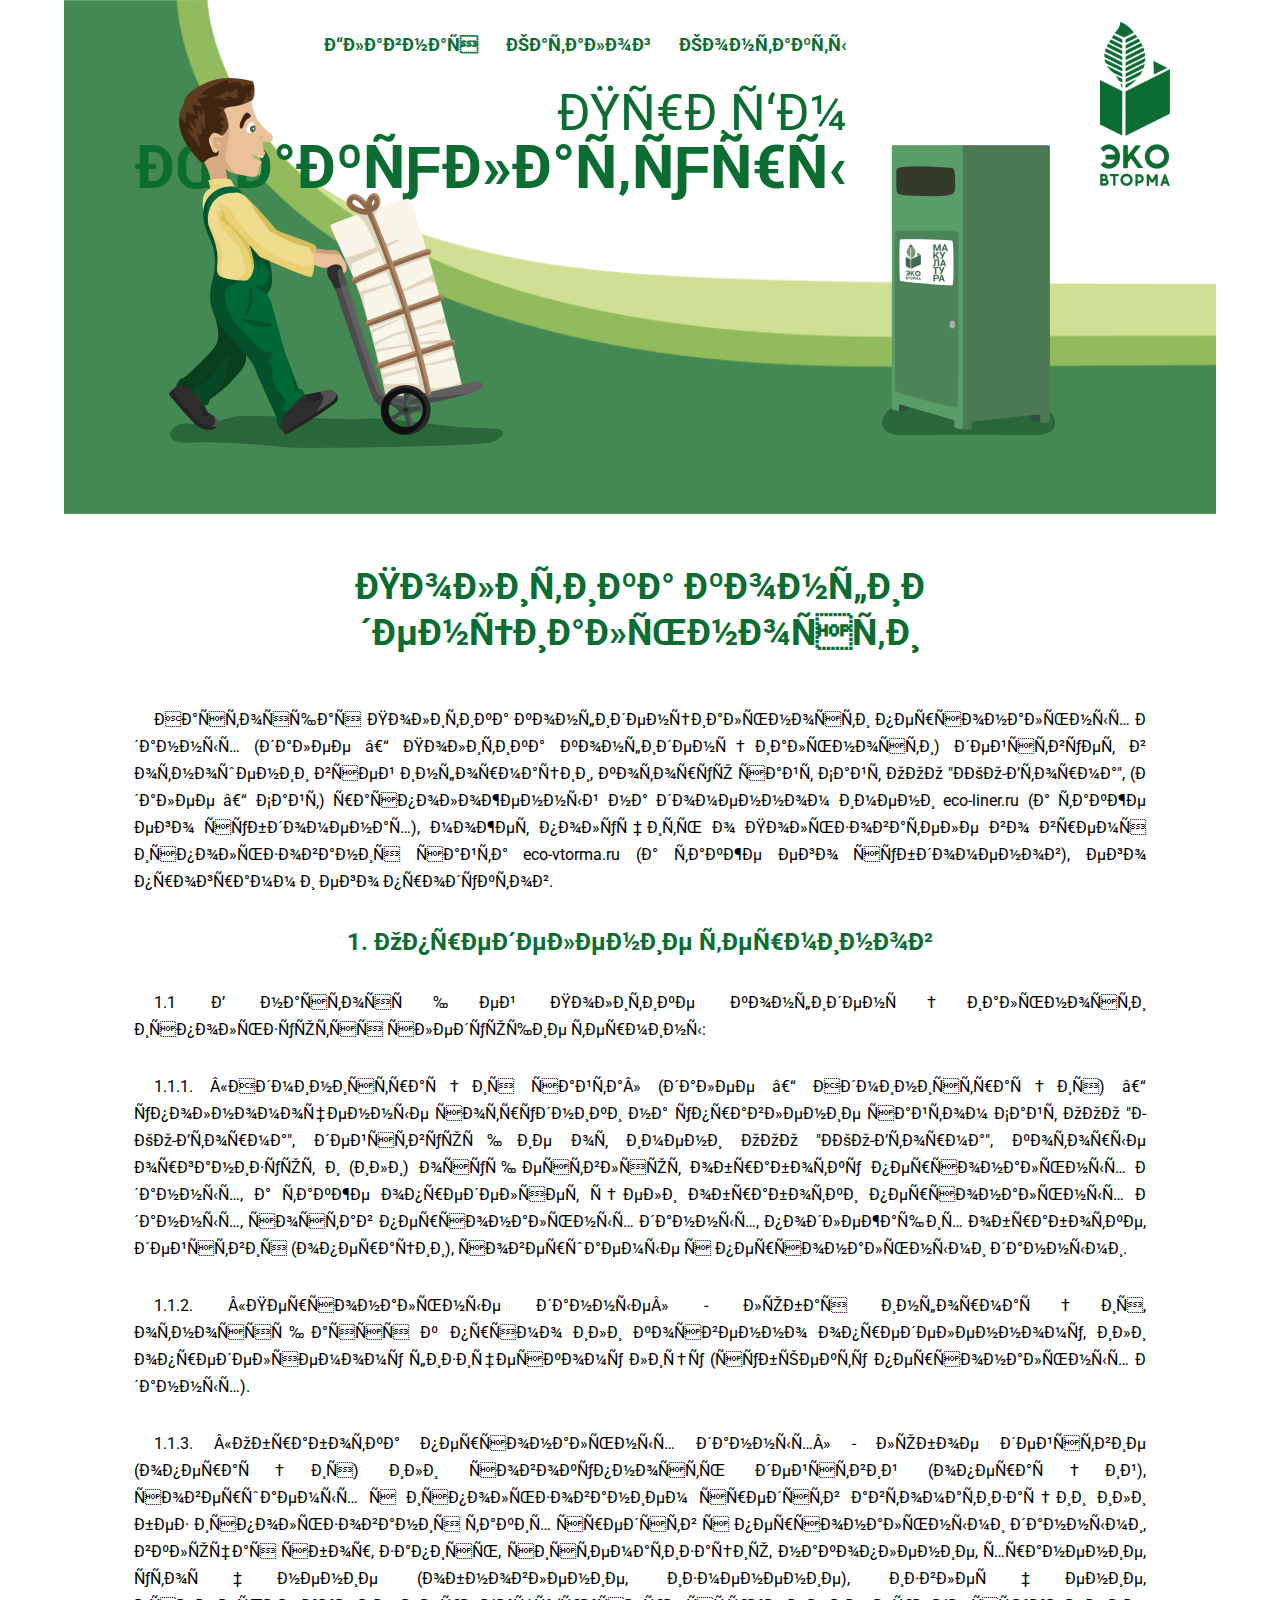
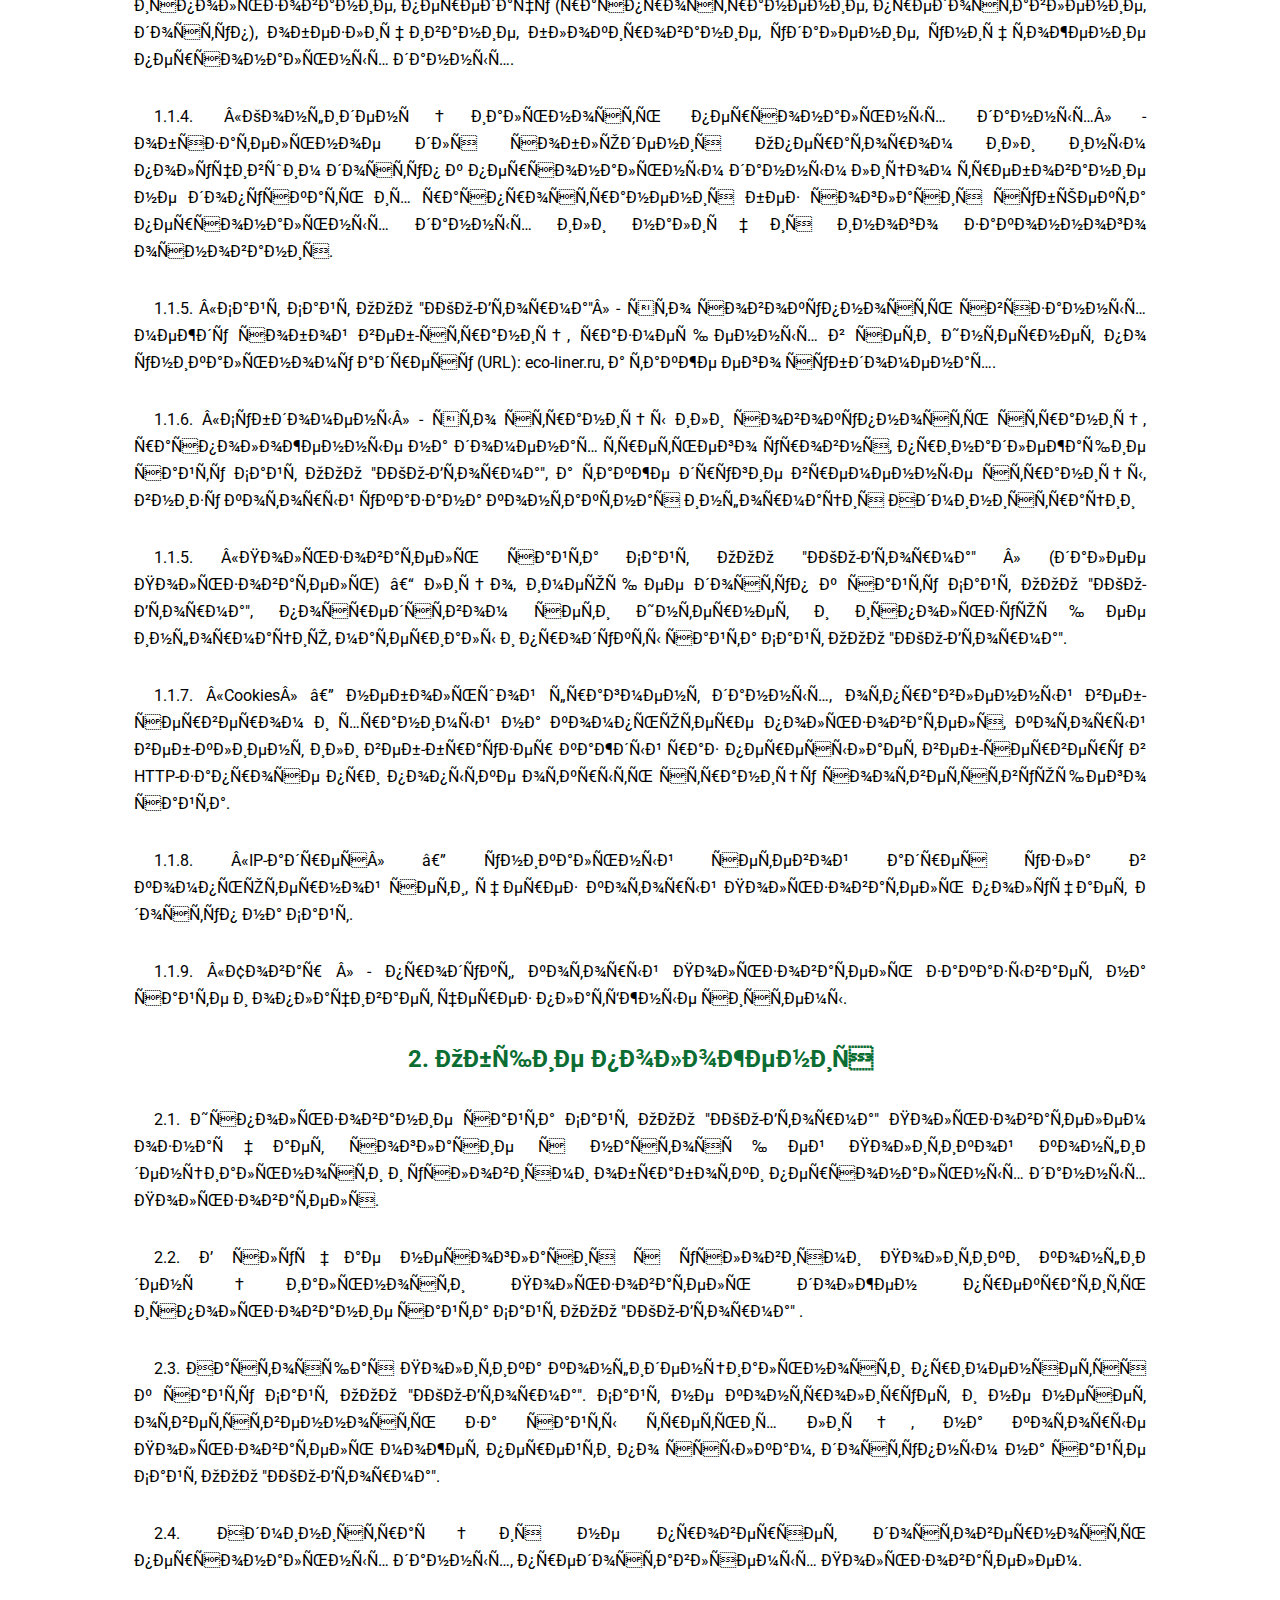
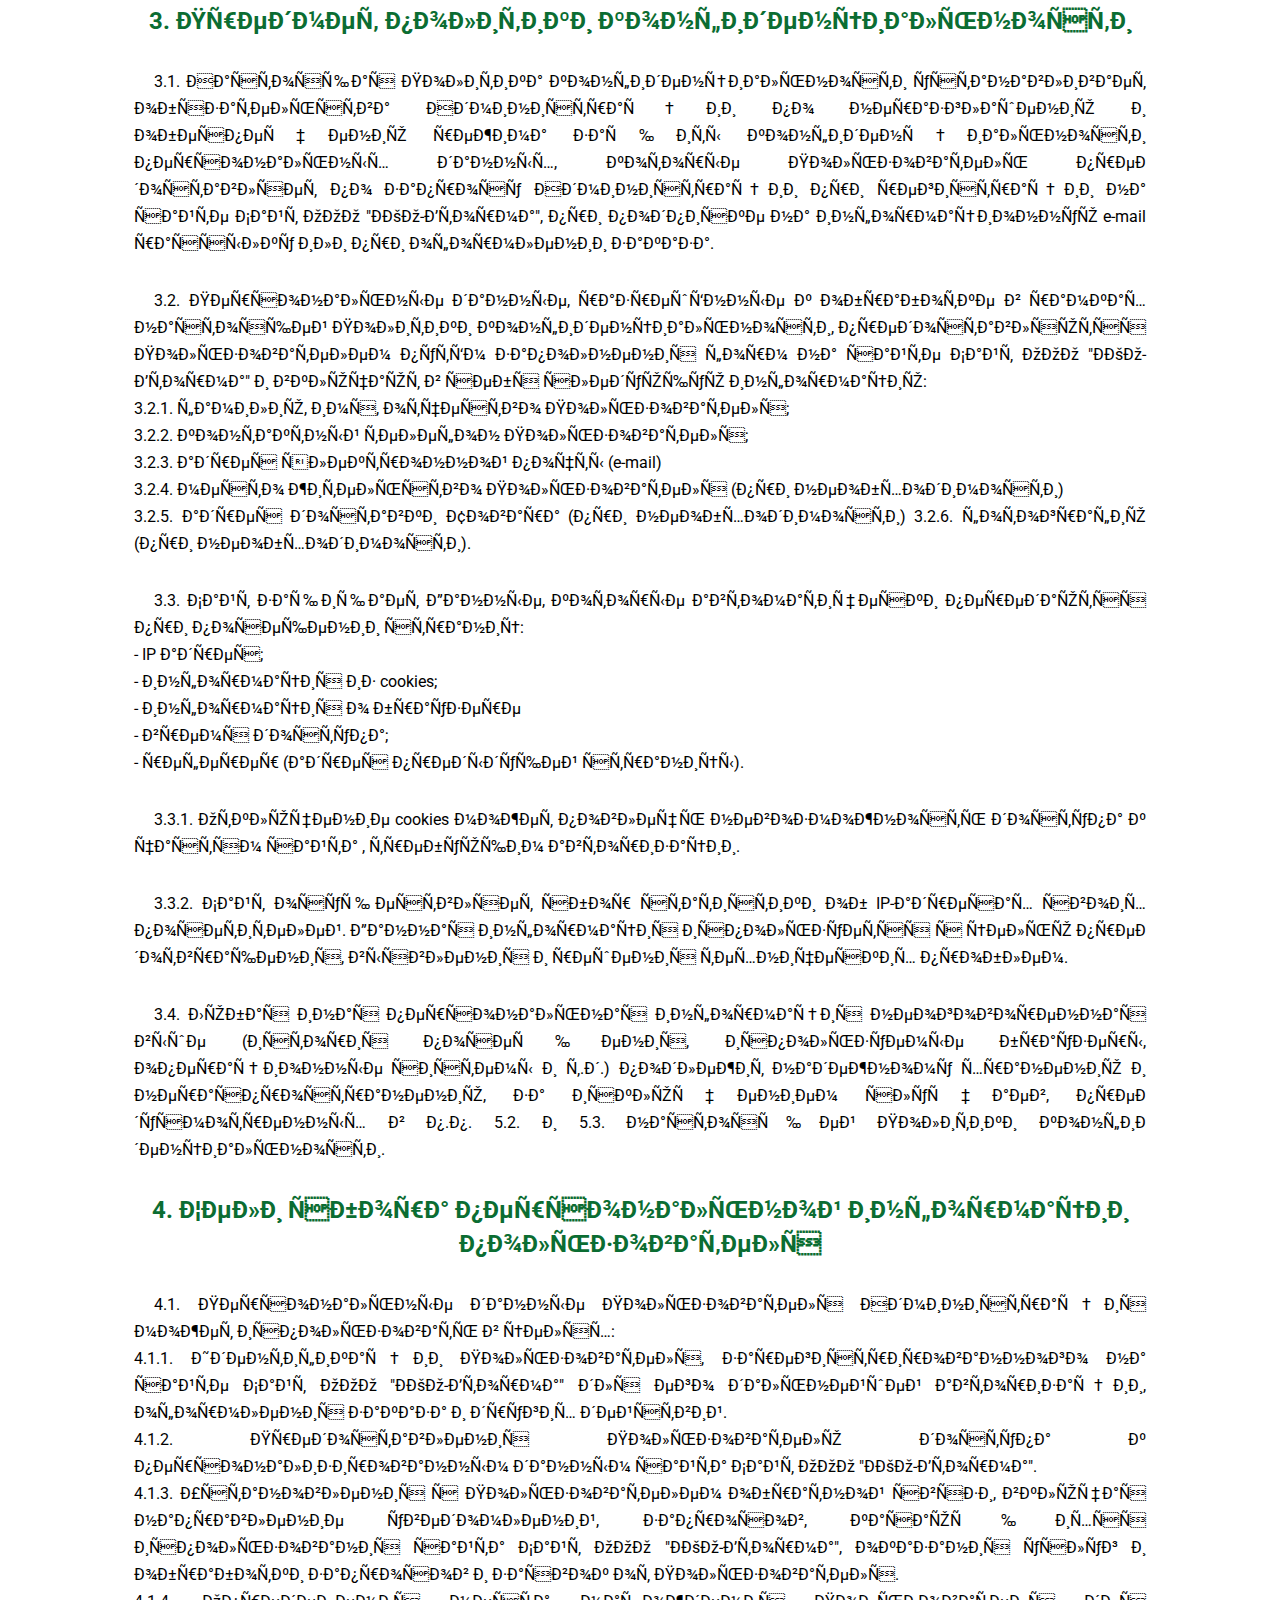
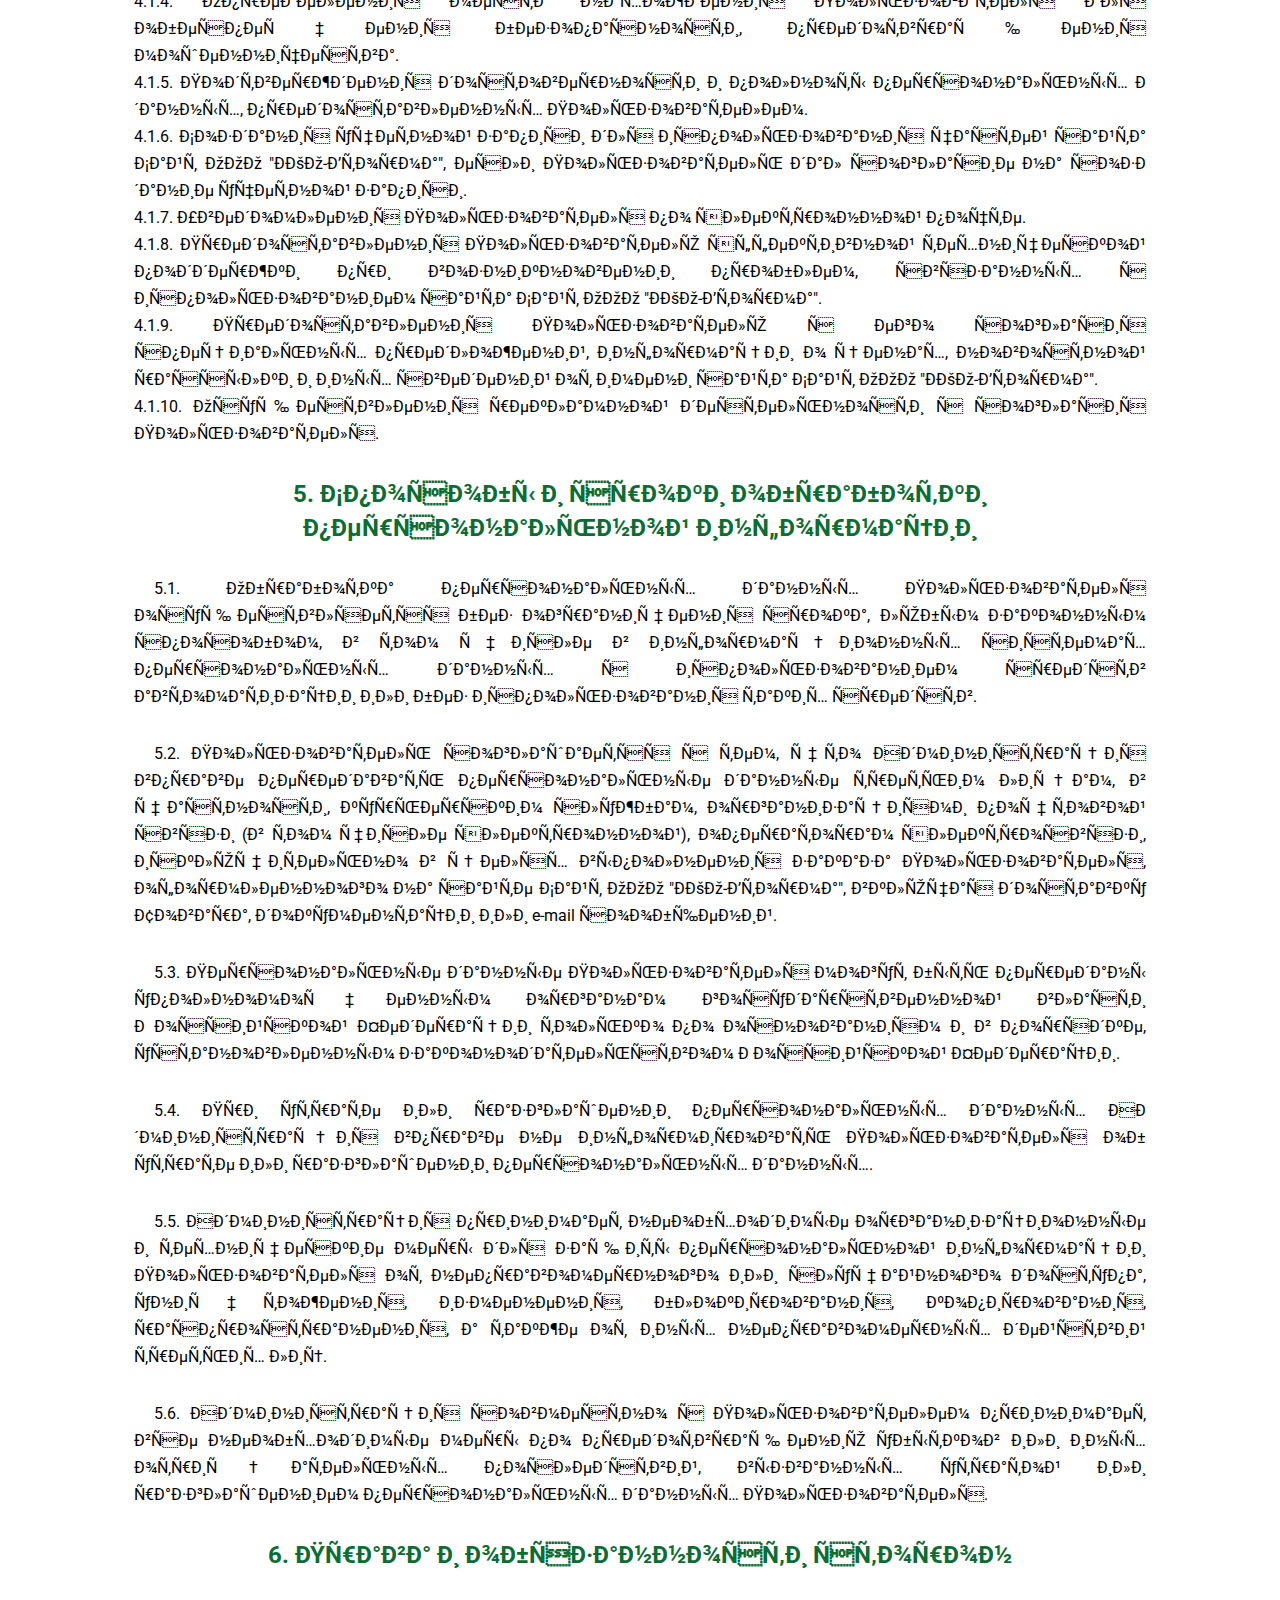
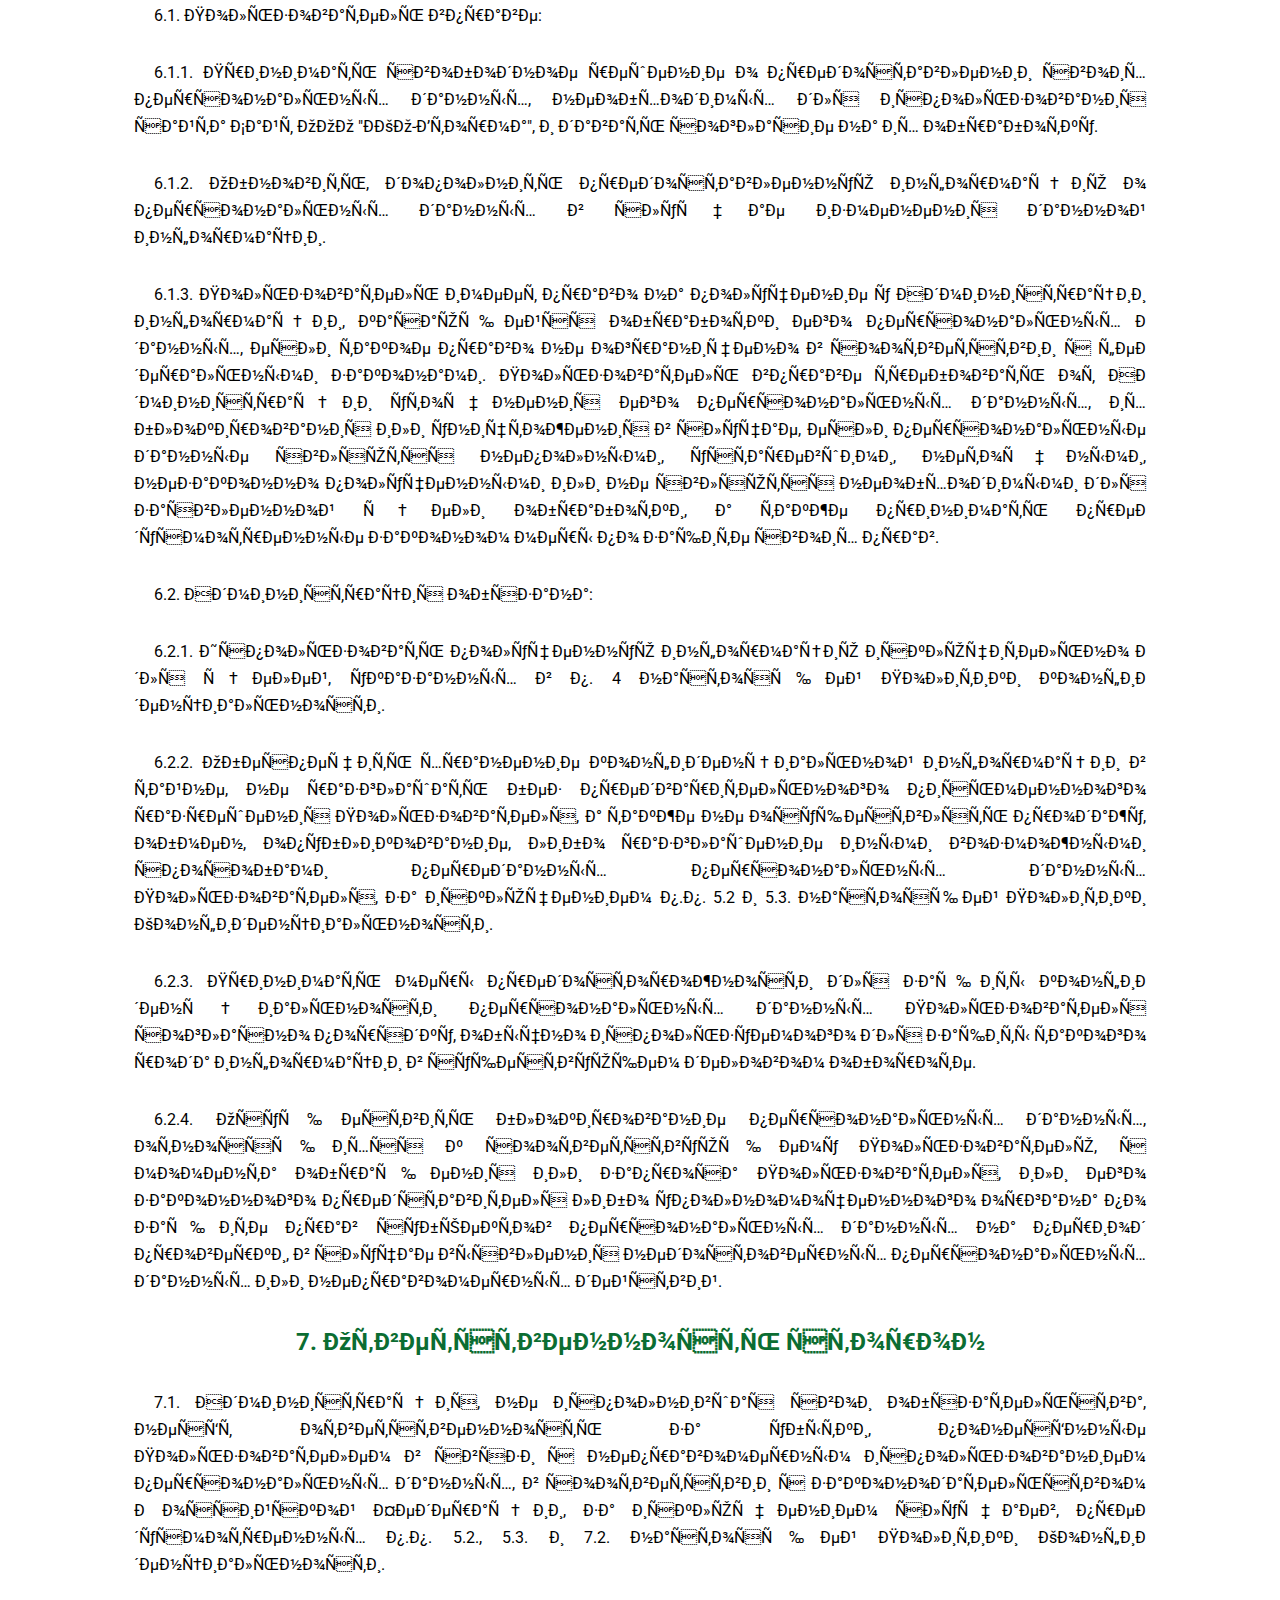
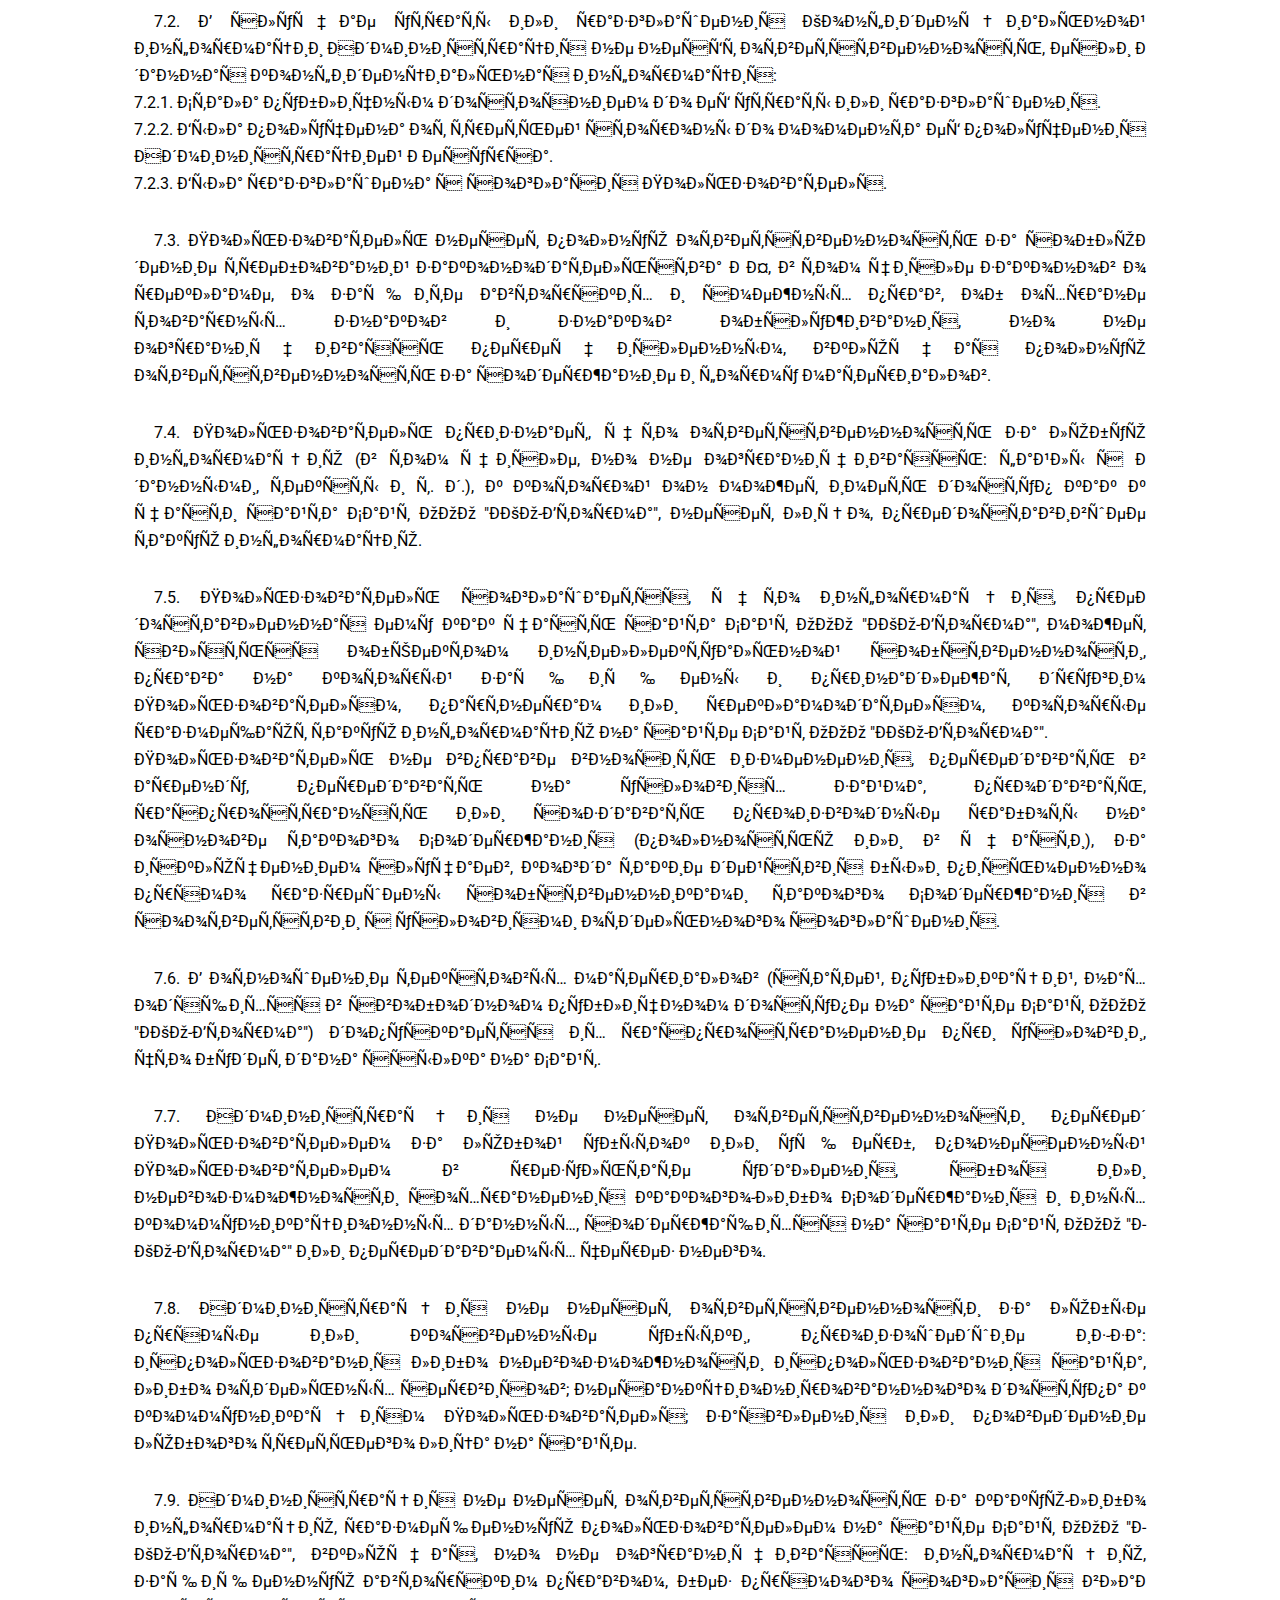
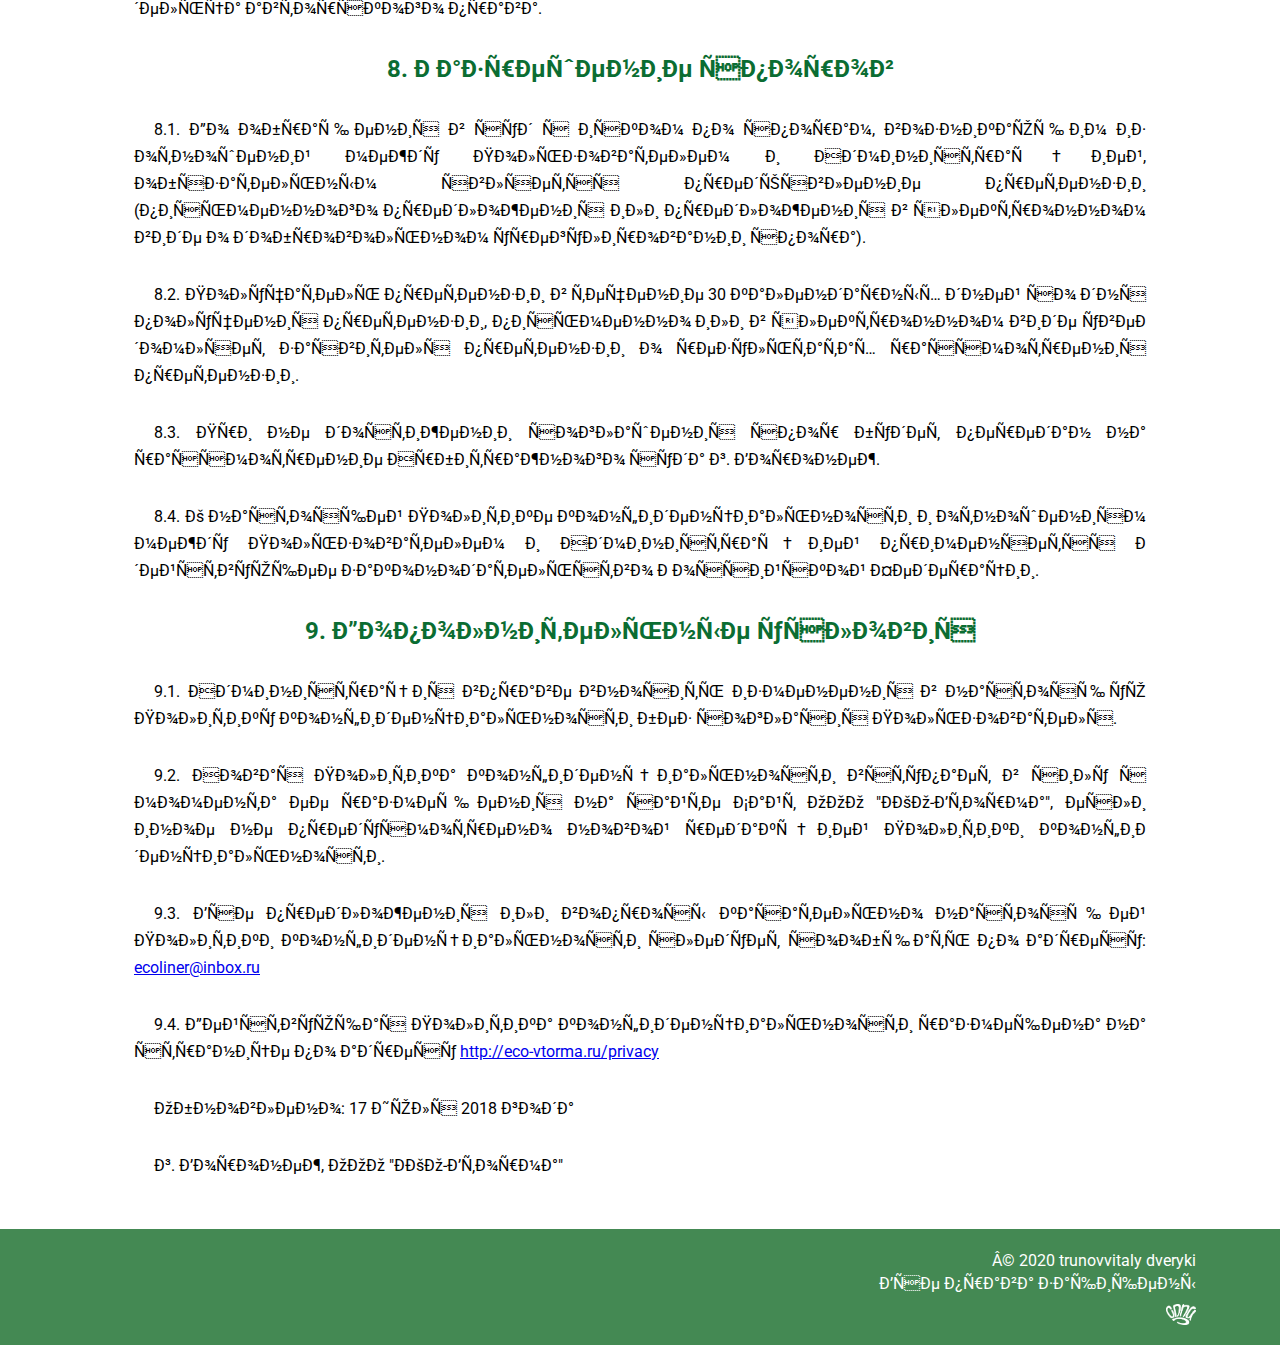
<file: privacy.html>
<!DOCTYPE html>
<html lang="ru">
<head>
    <!-- Yandex.Metrika counter -->
    <script type="text/javascript" >
        (function(m,e,t,r,i,k,a){m[i]=m[i]||function(){(m[i].a=m[i].a||[]).push(arguments)};
            m[i].l=1*new Date();k=e.createElement(t),a=e.getElementsByTagName(t)[0],k.async=1,k.src=r,a.parentNode.insertBefore(k,a)})
        (window, document, "script", "https://mc.yandex.ru/metrika/tag.js", "ym");

        ym(54671410, "init", {
            clickmap:true,
            trackLinks:true,
            accurateTrackBounce:true,
            webvisor:true
        });
    </script>
    <noscript><div><img src="https://mc.yandex.ru/watch/54671410" style="position:absolute; left:-9999px;" alt="" /></div></noscript>
    <!-- /Yandex.Metrika counter -->
    <!-- Global site tag (gtag.js) - Google Analytics -->
    <script async src="https://www.googletagmanager.com/gtag/js?id=UA-144954126-1"></script>
    <script>
        window.dataLayer = window.dataLayer || [];
        function gtag(){dataLayer.push(arguments);}
        gtag('js', new Date());

        gtag('config', 'UA-144954126-1');
    </script>

    <meta charset="UTF-8">
    <meta name="viewport" content="width=device-width, initial-scale=1.0">
    <meta http-equiv="X-UA-Compatible" content="ie=edge">
    <title>Политика конфиденциальности - ЭКО-Вторма</title>
    <link rel="shortcut icon" type="image/ico" href="img/favicon.ico"/>

	<link href="https://fonts.googleapis.com/css?family=Roboto:300,400,700&display=swap" rel="stylesheet">

    <link rel="stylesheet" href="css/reset.css">
    <link rel="stylesheet" href="css/style.css">
</head>
<body>
    <div class="container">
        <header class="header">
            <nav class="header-menu">
                <a href="index.html" class="header-menu__item">Главная</a>
                <!-- /.header-menu__item -->
                <a href="catalog.html" class="header-menu__item">Каталог</a>
                <!-- /.header-menu__item -->
                <a href="#" class="header-menu__item">Контакты</a>
                <!-- /.header-menu__item -->
            </nav>
            <!-- /.header-menu -->

            <h1 class="header__title">
                <span class="header__title_regular">Приём</span>
                <b class="header__title_bold">Макулатуры</b>
            </h1>
            <!-- /.header__title -->

            <a href="index.html" class="header__logo">
                <img src="img/logo.png" alt="ЭКО-Вторма">
            </a>

            <div class="header-img">
                <div class="header-img__man"></div>
                <!-- /.header-img__man -->
                <div class="header-img__box"></div>
                <!-- /.header-img__box -->
            </div>
            <!-- /.header-img -->
        </header>
        <!-- /.header -->

        <main>

            <article class="privacy">
                <h2 class='article__title'>Политика конфиденциальности</h2>
                <p>Настоящая Политика конфиденциальности персональных данных (далее – Политика конфиденциальности) действует в отношении всей информации, которую сайт&nbsp;Сайт ООО "ЭКО-Вторма", (далее – Сайт) расположенный на доменном имени&nbsp;eco-liner.ru&nbsp;(а также его субдоменах), может получить о Пользователе во время использования сайта eco-vtorma.ru (а также его субдоменов), его программ и его продуктов.</p>
                <h3 class="article__subtitle">1. Определение терминов</h3>
                <p>1.1 В настоящей Политике конфиденциальности используются следующие термины:</p>
                <p>1.1.1. «Администрация сайта» (далее – Администрация) – уполномоченные сотрудники на управление сайтом&nbsp;Сайт ООО "ЭКО-Вторма", действующие от имени ООО "ЭКО-Вторма", которые организуют и (или) осуществляют обработку персональных данных, а также определяет цели обработки персональных данных, состав персональных данных, подлежащих обработке, действия (операции), совершаемые с персональными данными.</p>
                <p>1.1.2. «Персональные данные» - любая информация, относящаяся к прямо или косвенно определенному, или определяемому физическому лицу (субъекту персональных данных).</p>
                <p>1.1.3. «Обработка персональных данных» - любое действие (операция) или совокупность действий (операций), совершаемых с использованием средств автоматизации или без использования таких средств с персональными данными, включая сбор, запись, систематизацию, накопление, хранение, уточнение (обновление, изменение), извлечение, использование, передачу (распространение, предоставление, доступ), обезличивание, блокирование, удаление, уничтожение персональных данных.</p>
                <p>1.1.4. «Конфиденциальность персональных данных» - обязательное для соблюдения Оператором или иным получившим доступ к персональным данным лицом требование не допускать их распространения без согласия субъекта персональных данных или наличия иного законного основания.</p>
                <p>1.1.5. «Сайт&nbsp;Сайт ООО "ЭКО-Вторма"» - это совокупность связанных между собой веб-страниц, размещенных в сети Интернет по уникальному адресу (URL):&nbsp;eco-liner.ru, а также его субдоменах.</p>
                <p>1.1.6. «Субдомены» - это страницы или совокупность страниц, расположенные на доменах третьего уровня, принадлежащие сайту Сайт ООО "ЭКО-Вторма", а также другие временные страницы, внизу который указана контактная информация Администрации</p>
                <p>1.1.5. «Пользователь сайта&nbsp;Сайт ООО "ЭКО-Вторма"&nbsp;» (далее Пользователь) – лицо, имеющее доступ к сайту&nbsp;Сайт ООО "ЭКО-Вторма", посредством сети Интернет и использующее информацию, материалы и продукты сайта&nbsp;Сайт ООО "ЭКО-Вторма".</p>
                <p>1.1.7. «Cookies» — небольшой фрагмент данных, отправленный веб-сервером и хранимый на компьютере пользователя, который веб-клиент или веб-браузер каждый раз пересылает веб-серверу в HTTP-запросе при попытке открыть страницу соответствующего сайта.</p>
                <p>1.1.8. «IP-адрес» — уникальный сетевой адрес узла в компьютерной сети, через который Пользователь получает доступ на Сайт.</p>
                <p>1.1.9. «Товар » - продукт, который Пользователь заказывает на сайте и оплачивает через платёжные системы.</p>
                <h3 class="article__subtitle">2. Общие положения</h3>
                <p>2.1. Использование сайта Сайт ООО "ЭКО-Вторма" Пользователем означает согласие с настоящей Политикой конфиденциальности и условиями обработки персональных данных Пользователя.</p>
                <p>2.2. В случае несогласия с условиями Политики конфиденциальности Пользователь должен прекратить использование сайта Сайт ООО "ЭКО-Вторма" .</p>
                <p>2.3. Настоящая Политика конфиденциальности применяется к сайту Сайт ООО "ЭКО-Вторма". Сайт не контролирует и не несет ответственность за сайты третьих лиц, на которые Пользователь может перейти по ссылкам, доступным на сайте Сайт ООО "ЭКО-Вторма".</p>
                <p>2.4. Администрация не проверяет достоверность персональных данных, предоставляемых Пользователем.</p>
                <h3 class="article__subtitle">3. Предмет политики конфиденциальности</h3>
                <p>3.1. Настоящая Политика конфиденциальности устанавливает обязательства Администрации по неразглашению и обеспечению режима защиты конфиденциальности персональных данных, которые Пользователь предоставляет по запросу Администрации при регистрации на сайте Сайт ООО "ЭКО-Вторма", при подписке на информационную e-mail рассылку или при оформлении заказа.</p>
                <p>3.2. Персональные данные, разрешённые к обработке в рамках настоящей Политики конфиденциальности, предоставляются Пользователем путём заполнения форм на сайте Сайт ООО "ЭКО-Вторма" и включают в себя следующую информацию:<br>3.2.1. фамилию, имя, отчество Пользователя;<br>3.2.2. контактный телефон Пользователя;<br>3.2.3. адрес электронной почты (e-mail)<br>3.2.4. место жительство Пользователя (при необходимости)<br>3.2.5. адрес доставки Товара (при необходимости) 3.2.6. фотографию (при необходимости).</p>
                <p>3.3. Сайт защищает Данные, которые автоматически передаются при посещении страниц:<br>- IP адрес;<br>- информация из cookies;<br>- информация о браузере&nbsp;<br>- время доступа;<br>- реферер (адрес предыдущей страницы).</p>
                <p>3.3.1. Отключение cookies может повлечь невозможность доступа к частям сайта&nbsp;, требующим авторизации.</p>
                <p>3.3.2. Сайт осуществляет сбор статистики об IP-адресах своих посетителей. Данная информация используется с целью предотвращения, выявления и решения технических проблем.</p>
                <p>3.4. Любая иная персональная информация неоговоренная выше (история посещения, используемые браузеры, операционные системы и т.д.) подлежит надежному хранению и нераспространению, за исключением случаев, предусмотренных в п.п. 5.2. и 5.3. настоящей Политики конфиденциальности.</p>
                <h3 class="article__subtitle">4. Цели сбора персональной информации пользователя</h3>
                <p>4.1. Персональные данные Пользователя Администрация может использовать в целях:<br>4.1.1. Идентификации Пользователя, зарегистрированного на сайте Сайт ООО "ЭКО-Вторма" для его дальнейшей авторизации, оформления заказа и других действий.<br>4.1.2. Предоставления Пользователю доступа к персонализированным данным сайта Сайт ООО "ЭКО-Вторма".<br>4.1.3. Установления с Пользователем обратной связи, включая направление уведомлений, запросов, касающихся использования сайта Сайт ООО "ЭКО-Вторма", оказания услуг и обработки запросов и заявок от Пользователя.<br>4.1.4. Определения места нахождения Пользователя для обеспечения безопасности, предотвращения мошенничества.<br>4.1.5. Подтверждения достоверности и полноты персональных данных, предоставленных Пользователем.<br>4.1.6. Создания учетной записи для использования частей сайта Сайт ООО "ЭКО-Вторма", если Пользователь дал согласие на создание учетной записи.<br>4.1.7. Уведомления Пользователя по электронной почте.<br>4.1.8. Предоставления Пользователю эффективной технической поддержки при возникновении проблем, связанных с использованием сайта Сайт ООО "ЭКО-Вторма".<br>4.1.9. Предоставления Пользователю с его согласия специальных предложений, информации о ценах, новостной рассылки и иных сведений от имени сайта Сайт ООО "ЭКО-Вторма".<br>4.1.10. Осуществления рекламной деятельности с согласия Пользователя.</p>
                <h3 class="article__subtitle">5. Способы и сроки обработки персональной информации</h3>
                <p>5.1. Обработка персональных данных Пользователя осуществляется без ограничения срока, любым законным способом, в том числе в информационных системах персональных данных с использованием средств автоматизации или без использования таких средств.</p>
                <p>5.2. Пользователь соглашается с тем, что Администрация вправе передавать персональные данные третьим лицам, в частности, курьерским службам, организациями почтовой связи (в том числе электронной), операторам электросвязи, исключительно в целях выполнения заказа Пользователя, оформленного на сайте Сайт ООО "ЭКО-Вторма", включая доставку Товара, документации или e-mail сообщений.</p>
                <p>5.3. Персональные данные Пользователя могут быть переданы уполномоченным органам государственной власти Российской Федерации только по основаниям и в порядке, установленным законодательством Российской Федерации.</p>
                <p>5.4. При утрате или разглашении персональных данных Администрация вправе не информировать Пользователя об утрате или разглашении персональных данных.</p>
                <p>5.5. Администрация принимает необходимые организационные и технические меры для защиты персональной информации Пользователя от неправомерного или случайного доступа, уничтожения, изменения, блокирования, копирования, распространения, а также от иных неправомерных действий третьих лиц.</p>
                <p>5.6. Администрация совместно с Пользователем принимает все необходимые меры по предотвращению убытков или иных отрицательных последствий, вызванных утратой или разглашением персональных данных Пользователя.</p>
                <h3 class="article__subtitle">6. Права и обязанности сторон</h3>
                <p>6.1. Пользователь вправе:</p>
                <p>6.1.1. Принимать свободное решение о предоставлении своих персональных данных, необходимых для использования сайта Сайт ООО "ЭКО-Вторма", и давать согласие на их обработку.</p>
                <p>6.1.2. Обновить, дополнить предоставленную информацию о персональных данных в случае изменения данной информации.</p>
                <p>6.1.3. Пользователь имеет право на получение у Администрации информации, касающейся обработки его персональных данных, если такое право не ограничено в соответствии с федеральными законами. Пользователь вправе требовать от Администрации уточнения его персональных данных, их блокирования или уничтожения в случае, если персональные данные являются неполными, устаревшими, неточными, незаконно полученными или не являются необходимыми для заявленной цели обработки, а также принимать предусмотренные законом меры по защите своих прав.</p>
                <p>6.2. Администрация обязана:</p>
                <p>6.2.1. Использовать полученную информацию исключительно для целей, указанных в п. 4 настоящей Политики конфиденциальности.</p>
                <p>6.2.2. Обеспечить хранение конфиденциальной информации в тайне, не разглашать без предварительного письменного разрешения Пользователя, а также не осуществлять продажу, обмен, опубликование, либо разглашение иными возможными способами переданных персональных данных Пользователя, за исключением п.п. 5.2 и 5.3. настоящей Политики Конфиденциальности.</p>
                <p>6.2.3. Принимать меры предосторожности для защиты конфиденциальности персональных данных Пользователя согласно порядку, обычно используемого для защиты такого рода информации в существующем деловом обороте.</p>
                <p>6.2.4. Осуществить блокирование персональных данных, относящихся к соответствующему Пользователю, с момента обращения или запроса Пользователя, или его законного представителя либо уполномоченного органа по защите прав субъектов персональных данных на период проверки, в случае выявления недостоверных персональных данных или неправомерных действий.</p>
                <h3 class="article__subtitle">7. Ответственность сторон</h3>
                <p>7.1. Администрация, не исполнившая свои обязательства, несёт ответственность за убытки, понесённые Пользователем в связи с неправомерным использованием персональных данных, в соответствии с законодательством Российской Федерации, за исключением случаев, предусмотренных п.п. 5.2., 5.3. и 7.2. настоящей Политики Конфиденциальности.</p>
                <p>7.2. В случае утраты или разглашения Конфиденциальной информации Администрация не несёт ответственность, если данная конфиденциальная информация:<br>7.2.1. Стала публичным достоянием до её утраты или разглашения.<br>7.2.2. Была получена от третьей стороны до момента её получения Администрацией Ресурса.<br>7.2.3. Была разглашена с согласия Пользователя.</p>
                <p>7.3. Пользователь несет полную ответственность за соблюдение требований законодательства РФ, в том числе законов о рекламе, о защите авторских и смежных прав, об охране товарных знаков и знаков обслуживания, но не ограничиваясь перечисленным, включая полную ответственность за содержание и форму материалов.</p>
                <p>7.4. Пользователь признает, что ответственность за любую информацию (в том числе, но не ограничиваясь: файлы с данными, тексты и т. д.), к которой он может иметь доступ как к части сайта Сайт ООО "ЭКО-Вторма", несет лицо, предоставившее такую информацию.</p>
                <p>7.5. Пользователь соглашается, что информация, предоставленная ему как часть сайта Сайт ООО "ЭКО-Вторма", может являться объектом интеллектуальной собственности, права на который защищены и принадлежат другим Пользователям, партнерам или рекламодателям, которые размещают такую информацию на сайте Сайт ООО "ЭКО-Вторма".&nbsp;<br>Пользователь не вправе вносить изменения, передавать в аренду, передавать на условиях займа, продавать, распространять или создавать производные работы на основе такого Содержания (полностью или в части), за исключением случаев, когда такие действия были письменно прямо разрешены собственниками такого Содержания в соответствии с условиями отдельного соглашения.</p>
                <p>7.6. В отношение текстовых материалов (статей, публикаций, находящихся в свободном публичном доступе на сайте Сайт ООО "ЭКО-Вторма") допускается их распространение при условии, что будет дана ссылка на Сайт.</p>
                <p>7.7. Администрация не несет ответственности перед Пользователем за любой убыток или ущерб, понесенный Пользователем в результате удаления, сбоя или невозможности сохранения какого-либо Содержания и иных коммуникационных данных, содержащихся на сайте Сайт ООО "ЭКО-Вторма" или передаваемых через него.</p>
                <p>7.8. Администрация не несет ответственности за любые прямые или косвенные убытки, произошедшие из-за: использования либо невозможности использования сайта, либо отдельных сервисов; несанкционированного доступа к коммуникациям Пользователя; заявления или поведение любого третьего лица на сайте.</p>
                <p>7.9. Администрация не несет ответственность за какую-либо информацию, размещенную пользователем на сайте Сайт ООО "ЭКО-Вторма", включая, но не ограничиваясь: информацию, защищенную авторским правом, без прямого согласия владельца авторского права.</p>
                <h3 class="article__subtitle">8. Разрешение споров</h3>
                <p>8.1. До обращения в суд с иском по спорам, возникающим из отношений между Пользователем и Администрацией, обязательным является предъявление претензии (письменного предложения или предложения в электронном виде о добровольном урегулировании спора).</p>
                <p>8.2. Получатель претензии в течение 30 календарных дней со дня получения претензии, письменно или в электронном виде уведомляет заявителя претензии о результатах рассмотрения претензии.</p>
                <p>8.3. При не достижении соглашения спор будет передан на рассмотрение Арбитражного суда г. Воронеж.</p>
                <p>8.4. К настоящей Политике конфиденциальности и отношениям между Пользователем и Администрацией применяется действующее законодательство Российской Федерации.</p>
                <h3 class="article__subtitle">9. Дополнительные условия</h3>
                <p>9.1. Администрация вправе вносить изменения в настоящую Политику конфиденциальности без согласия Пользователя.</p>
                <p>9.2. Новая Политика конфиденциальности вступает в силу с момента ее размещения на сайте Сайт ООО "ЭКО-Вторма", если иное не предусмотрено новой редакцией Политики конфиденциальности.</p>
                <p>9.3. Все предложения или вопросы касательно настоящей Политики конфиденциальности следует сообщать по адресу: <span id="cloak37f99920085ed7f4394ab7464de9521d"><a href="mailto:trunovvitaly@gmail.com">trunovvitaly@gmail.com</a></span><script type="text/javascript">
                                document.getElementById('cloak37f99920085ed7f4394ab7464de9521d').innerHTML = '';
                                var prefix = '&#109;a' + 'i&#108;' + '&#116;o';
                                var path = 'hr' + 'ef' + '=';
                                var addy37f99920085ed7f4394ab7464de9521d = '&#101;c&#111;l&#105;n&#101;r' + '&#64;';
                                addy37f99920085ed7f4394ab7464de9521d = addy37f99920085ed7f4394ab7464de9521d + '&#105;nb&#111;x' + '&#46;' + 'r&#117;';
                                var addy_text37f99920085ed7f4394ab7464de9521d = '&#101;c&#111;l&#105;n&#101;r' + '&#64;' + '&#105;nb&#111;x' + '&#46;' + 'r&#117;';document.getElementById('cloak37f99920085ed7f4394ab7464de9521d').innerHTML += '<a ' + path + '\'' + prefix + ':' + addy37f99920085ed7f4394ab7464de9521d + '\'>'+addy_text37f99920085ed7f4394ab7464de9521d+'<\/a>';
                        </script></p>
                <p>9.4. Действующая Политика конфиденциальности размещена на странице по адресу <a href="privacy.html">http://eco-vtorma.ru/privacy</a></p>
                <p>Обновлено: 17 Июля 2018 года</p>
                <p>г. Воронеж, ООО "ЭКО-Вторма"</p>	</div>
            </a>
            <!-- /.privacy -->

        </main>

    </div>
    <!-- /.container -->

    <footer class="footer">
        <div class="container">
            <p class="footer__text">
                © 2020 trunovvitaly dveryki<br> Все права защищены
            </p>
            <!-- /.footer__text -->
            <a href="http://instagram.com/odna5ka" class="footer__link">

            </a> <!-- /.footer-link -->
            <div class="footer__logo"></div>
            <!-- /.footer__logo -->
        </div>
        <!-- /.container -->
    </footer>
    <!-- /.footer -->
    

    <script src="https://code.jquery.com/jquery-3.4.1.min.js" integrity="sha256-CSXorXvZcTkaix6Yvo6HppcZGetbYMGWSFlBw8HfCJo=" crossorigin="anonymous"></script>

    
    <script src="js/script.js"></script>
</body>
</html>
</file>
<file: css/style.css>
body {
  background-color: #ffffff;
  font-family: 'Roboto', sans-serif;
}

.container {
  max-width: 1152px;
  margin-left: auto;
  margin-right: auto;
}

sup {
  vertical-align: super;
}

sub {
  vertical-align: sub;
}

.section-banner {
  padding-top: 70px;
  padding-bottom: 70px;
  font-size: 50px;
  font-weight: 700;
  text-transform: uppercase;
  color: #ffffff;
}

@media (max-width: 991px) {
  .section-banner {
    padding-top: 40px;
    padding-bottom: 40px;
    font-size: 40px;
  }
}

@media (max-width: 767px) {
  .section-banner {
    padding-top: 30px;
    padding-bottom: 30px;
    font-size: 30px;
  }
}

@media (max-width: 419px) {
  .section-banner {
    padding-top: 15px;
    padding-bottom: 15px;
    font-size: 20px;
    line-height: 30px;
  }
}

.article__title {
  margin-bottom: 50px;
  font-size: 36px;
  font-weight: 700;
  line-height: 46px;
  text-align: center;
  color: #0B6D32;
}

.article__subtitle {
  margin-top: 30px;
  font-size: 24px;
  font-weight: 700;
  line-height: 34px;
  text-align: center;
  color: #0B6D32;
}

@media (max-width: 991px) {
  .article__title {
    font-size: 35px;
    line-height: 45px;
  }

  .article__subtitle {
    font-size: 25px;
    line-height: 35px;
  }
}

@media (max-width: 575px) {
  .article__title {
    margin-bottom: 25px;
    font-size: 25px;
    line-height: 30px;
  }

  .article__subtitle {
    margin-top: 20px;
    font-size: 20px;
    line-height: 25px;
  }
}

.header {
  height: 478px;
  padding-top: 36px;
  background: url("../img/header/background.png") center no-repeat;
  background-size: cover;
  position: relative;
}

.header-menu {
  margin-right: 32%;
  text-align: right;
}

.header-menu__item {
  padding: 3px 12px 3px 12px;
  text-decoration: none;
  text-transform: uppercase;
  font-size: 18px;
  font-weight: 700;
  color: #0B6D32;
}

.header-menu__item:last-child {
  padding-right: 0;
}

.header-menu__item:first-child {
  padding-left: 0;
}

.header__title {
  margin-right: 32%;
  margin-top: 34px;
  text-align: right;
  color: #0B6D32;
  text-transform: uppercase;
}

.header__title span {
  display: block;
}

.header__title_regular {
  font-size: 50px;
  font-weight: 400;
}

.header__title_bold {
  font-size: 60px;
  font-weight: 700;
}

.header__logo {
  position: absolute;
  top: 22px;
  right: 4%;
}

.header-img__man {
  position: absolute;
  top: 78px;
  left: 105px;
  height: 370px;
  width: 334px;
  background: url("../img/header/man.png") center no-repeat;
  background-size: 100% auto;
}

.header-img__box {
  position: absolute;
  top: 145px;
  right: 14%;
  height: 290px;
  width: 173px;
  background: url("../img/header/box.png") center no-repeat;
  background-size: 100% auto;
}

@media (max-width: 1199px) {
  .header {
    height: 518px;
  }

  .header-menu {
    margin-right: 33%;
  }

  .header__title {
    margin-right: 33%;
  }

  .header-img__man {
    top: 118px;
  }

  .header-img__box {
    top: 185px;
  }
}

@media (max-width: 991px) {
  .header {
    height: 628px;
  }

  .header-menu {
    text-align: left;
    margin-left: 70px;
  }

  .header__title {
    text-align: left;
    margin-left: 70px;
  }

  .header__logo {
    right: 70px;
  }

  .header-img__man {
    top: 228px;
    left: 70px;
  }

  .header-img__box {
    top: 295px;
    right: 70px;
  }
}

@media (max-width: 767px) {
  .header {
    height: 548px;
  }

  .header__title_regular {
    font-size: 30px;
  }

  .header__title_bold {
    font-size: 40px;
  }

  .header__logo {
    right: 70px;
    height: 133px;
  }

  .header__logo img {
    height: 100%;
  }

  .header-img__man {
    top: 198px;
    height: 320px;
    width: 289px;
  }

  .header-img__box {
    top: 265px;
    right: 70px;
    height: 240px;
    width: 143px;
  }
}

@media (max-width: 599px) {
  .header-menu__item {
    padding: 3px 9px 3px 9px;
  }
}

@media (max-width: 575px) {
  .header-menu {
    margin-left: 30px;
    margin-right: 30px;
    max-width: 100%;
    display: -webkit-box;
    display: -ms-flexbox;
    display: flex;
    -webkit-box-pack: justify;
    -ms-flex-pack: justify;
    justify-content: space-between;
  }

  .header__title {
    margin-left: 30px;
  }

  .header__logo {
    top: 80px;
    right: 40px;
    height: 80px;
  }

  .header-img__man {
    left: 50%;
    -webkit-transform: translateX(-45%);
    transform: translateX(-45%);
  }

  .header-img__box {
    display: none;
  }
}

@media (max-width: 419px) {
  .header {
    height: 528px;
  }

  .header-menu__item {
    padding: 3px 6px 3px 6px;
    font-size: 16px;
  }

  .header__title_regular {
    font-size: 20px;
  }

  .header__title_bold {
    font-size: 25px;
  }

  .header__logo {
    top: 70px;
    height: 65px;
  }

  .header-img__man {
    top: 178px;
  }
}

.advantages-banner {
  padding-left: 105px;
  background-color: #03512A;
}

.advantages-container {
  padding: 50px 105px 83px 105px;
  display: -webkit-box;
  display: -ms-flexbox;
  display: flex;
  -ms-flex-wrap: wrap;
  flex-wrap: wrap;
  -webkit-box-pack: justify;
  -ms-flex-pack: justify;
  justify-content: space-between;
}

.advantages-item {
  margin-top: 21px;
  width: 286px;
}

.advantages-item:first-child {
  margin-left: 0;
}

.advantages-item__logo {
  width: 32px;
  height: 75px;
}

.advantages-item__text {
  margin-top: 10px;
  font-size: 16px;
  line-height: 23px;
  color: #0B6D32;
}

@media (max-width: 1069px) {
  .advantages-item {
    width: 29%;
  }
}

@media (max-width: 991px) {
  .advantages-banner {
    padding-left: 70px;
  }

  .advantages-container {
    padding: 30px 70px 43px 70px;
  }

  .advantages-item {
    width: 46%;
  }
}

@media (max-width: 575px) {
  .advantages-banner {
    padding-left: 30px;
  }

  .advantages-container {
    padding: 25px 30px 38px 30px;
  }

  .advantages-item {
    width: 100%;
    display: -webkit-box;
    display: -ms-flexbox;
    display: flex;
    -webkit-box-align: end;
    -ms-flex-align: end;
    align-items: flex-end;
  }

  .advantages-item__text {
    margin-left: 30px;
    font-size: 16px;
    line-height: 23px;
  }
}

@media (max-width: 419px) {
  .advantages-item__text {
    font-size: 14px;
    line-height: 19px;
  }
}

.request-banner {
  text-align: center;
  background-color: #448953;
}

.request-container {
  position: relative;
  padding-top: 46px;
  padding-bottom: 38px;
  padding-left: 105px;
}

.request-form {
  display: -webkit-box;
  display: -ms-flexbox;
  display: flex;
  -webkit-box-orient: vertical;
  -webkit-box-direction: normal;
  -ms-flex-direction: column;
  flex-direction: column;
  width: 60%;
}

.request-form__label {
  margin-top: 12px;
  font-family: 'Myriad Pro Regular' sans-serif;
  font-size: 20px;
  color: #0B6D32;
}

.request-form__label:first-child {
  margin-top: 0;
}

.request-form__input {
  margin-top: 6px;
  padding-left: 10px;
  padding-right: 10px;
  height: 24px;
  border: 3px solid #0B6D32;
}

.request-form__input__comment {
  height: 130px;
  padding-top: 10px;
  padding-bottom: 10px;
}

.request-form__privacy-policy {
  margin-top: 15px;
  display: -webkit-box;
  display: -ms-flexbox;
  display: flex;
  cursor: pointer;
}

.request-form__privacy-policy span {
  -ms-flex-preferred-size: 100%;
  flex-basis: 100%;
  margin-left: 5px;
  font-size: 16px;
  line-height: 21px;
}

.request-form__privacy-policy span a {
  text-decoration: none;
  color: #0B6D32;
}

.request-form__privacy-policy__checkbox {
  display: inline-block;
  cursor: pointer;
  height: 16px;
  width: 16px;
  margin-top: 3px;
}

.request-form__button {
  width: 150px;
  margin-top: 20px;
  border: none;
  border-radius: 7px;
  padding: 13px 20px;
  background-color: #0B6D32;
  font-size: 16px;
  font-weight: 700;
  color: #ffffff;
  cursor: pointer;
}

.request__img {
  position: absolute;
  top: 80px;
  right: 0;
  width: 33%;
  height: 500px;
  background: url("../img/request/man.png") 35% 50% no-repeat;
  background-size: auto 100%;
}

@media (max-width: 991px) {
  .request-container {
    padding-left: 70px;
  }
}

@media (max-width: 575px) {
  .request-container {
    padding-left: 30px;
    padding-right: 30px;
  }

  .request-form {
    width: 100%;
  }

  .request-form__button {
    width: 100%;
    padding: 16px 20px;
  }

  .request__img {
    display: none;
  }
}

@media (max-width: 419px) {
  .request-form__label {
    font-size: 16px;
  }

  .request-form__privacy-policy span {
    font-size: 14px;
    line-height: 19px;
  }
}

.footer {
  background-color: #448953;
  width: 100%;
  padding-top: 20px;
  padding-bottom: 16px;
  text-align: right;
}

.footer__text {
  margin-right: 20px;
  font-size: 16px;
  line-height: 23px;
  color: #ffffff;
}

.footer__link {
  margin-right: 20px;
  display: inline-block;
  margin-top: 9px;
  width: 30px;
  height: 22px;
  background: url("../img/footer/logo.png") center no-repeat;
  background-size: 100% auto;
  cursor: pointer;
}

@media (max-width: 419px) {
  .footer__text {
    font-size: 14px;
  }
}

.catalog-banner {
  text-align: center;
  background-color: #03512A;
}

.catalog-container {
  padding: 0 70px 50px 70px;
}

.catalog-table {
  margin-top: 30px;
  width: 100%;
  border: 1px solid #0B6D32;
  font-size: 16px;
  line-height: 22px;
}

.catalog-table tr {
  border: 3px solid #0B6D32;
}

.catalog-table td,
.catalog-table th {
  border: 1px solid #000;
  padding: 5px;
  vertical-align: middle;
}

.catalog-table__row-name {
  text-align: left;
}

.catalog-table__col-name {
  font-weight: 700;
}

.catalog-table__value {
  text-align: center;
}

.catalog-table__col-numbers {
  text-align: center;
  color: #0B6D32;
}

.catalog-table sup,
.catalog-table sub {
  font-size: 10px;
  line-height: 0;
}

.catalog-table sub.sub_transform {
  display: inline-block;
  margin-left: -16px;
}

.catalog-table sub.sub_transform-2 {
  margin-left: -21px;
}

@media (max-width: 767px) {
  .catalog-container {
    padding: 0 20px 50px 20px;
  }

  .catalog-table {
    font-size: 13px;
    line-height: 16px;
  }

  .catalog-table td,
  .catalog-table th {
    padding: 2px;
  }

  .catalog-table sup,
  .catalog-table sub {
    font-size: 8px;
  }

  .catalog-table sub.sub_transform {
    margin-left: -13px;
  }

  .catalog-table sub.sub_transform-2 {
    margin-left: -17px;
  }
}

@media (max-width: 575px) {
  .catalog-container {
    padding: 0 15px 25px 15px;
  }

  .catalog-table {
    margin-top: 20px;
    font-size: 9px;
    line-height: 12px;
  }

  .catalog-table td,
  .catalog-table th {
    padding: 1px;
  }

  .catalog-table sup,
  .catalog-table sub {
    font-size: 5px;
  }

  .catalog-table sub.sub_transform {
    margin-left: -8px;
  }

  .catalog-table sub.sub_transform-2 {
    margin-left: -11px;
  }
}

@media (max-width: 329px) {
  .catalog-container {
    padding: 0 5px 25px 5px;
  }
}

.privacy {
  padding: 50px 70px;
  text-align: justify;
}

.privacy p {
  margin-top: 30px;
  font-size: 16px;
  line-height: 27px;
  text-indent: 2%;
}

.privacy p:first-child {
  margin-top: 50px;
}

@media (max-width: 991px) {
  .privacy p {
    font-size: 20px;
    line-height: 25px;
  }
}

@media (max-width: 575px) {
  .privacy {
    padding: 25px 30px;
  }

  .privacy p {
    margin-top: 20px;
    font-size: 13px;
    line-height: 18px;
  }
}
</file>
